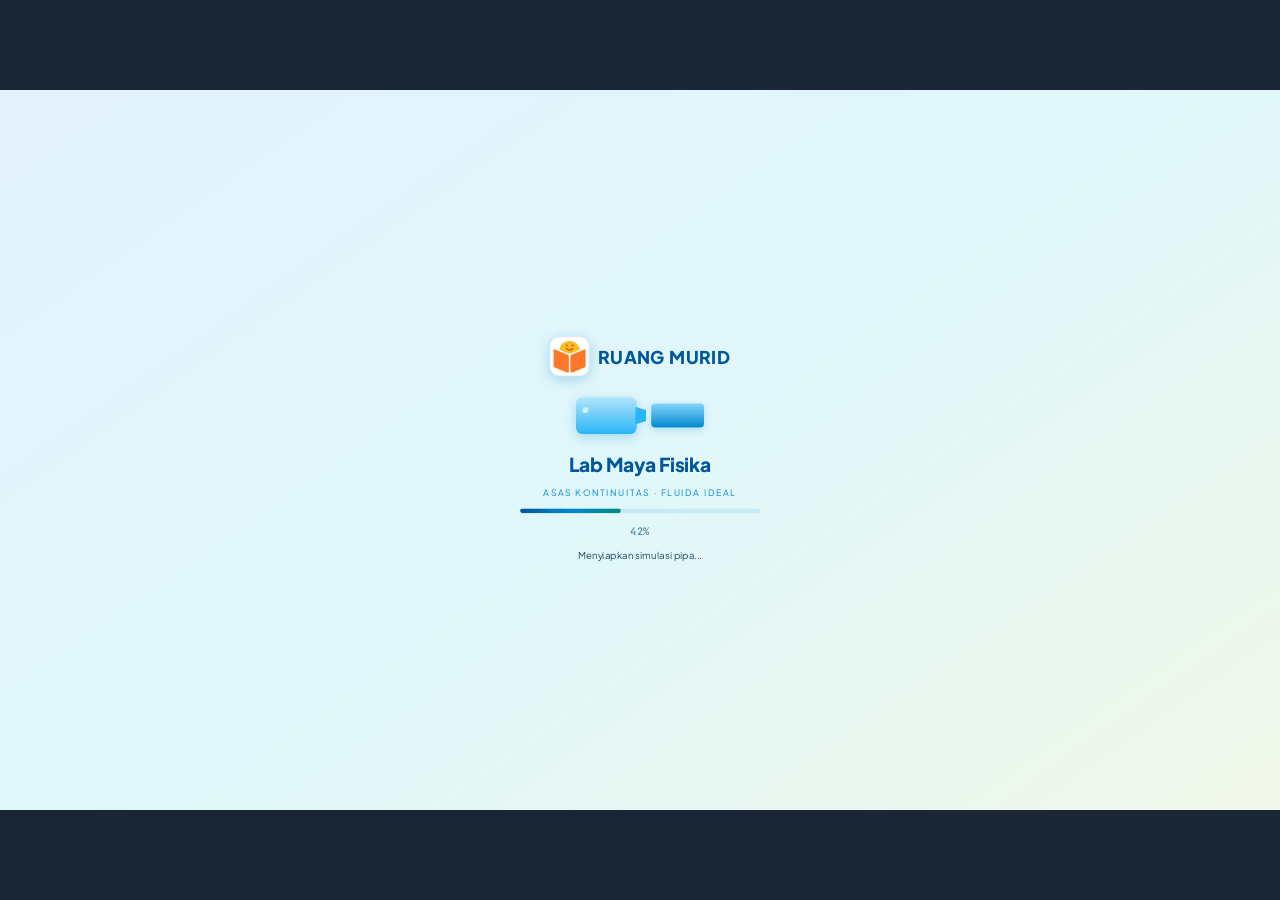
<file: index.html>
<!DOCTYPE html>
<html lang="id">
<head>
<meta charset="UTF-8">
<meta name="viewport" content="width=device-width, initial-scale=1.0, maximum-scale=1.0, user-scalable=no">
<title>Lab Virtual – Asas Kontinuitas | Ruang Murid</title>
<link href="https://fonts.googleapis.com/css2?family=Plus+Jakarta+Sans:wght@400;500;600;700;800&family=JetBrains+Mono:wght@400;600;700&display=swap" rel="stylesheet">
<style>
/* ═══════════════════════════════════════
   ROOT & RESET
═══════════════════════════════════════ */
:root{
  --bg:#f0f7fd;
  --surf:#ffffff;
  --surf2:#f5faff;
  --surf3:#eaf4fb;
  --border:#c5ddef;
  --border2:#90bcd6;
  --acc:#0288d1;
  --acc2:#039be5;
  --acc3:#01579b;
  --acc4:#0277bd;
  --teal:#00897b;
  --teal2:#e0f2f1;
  --amber:#e65100;
  --amber2:#fff3e0;
  --red:#c62828;
  --red2:#ffebee;
  --green:#2e7d32;
  --text:#0d2b3e;
  --text2:#1e4a6b;
  --text3:#5a8aaa;
  --hdr:52px;
  --nav-font:'Plus Jakarta Sans',system-ui,sans-serif;
  --body-font:'Plus Jakarta Sans',system-ui,sans-serif;
  --mono-font:'JetBrains Mono','Consolas',monospace;
}
*{margin:0;padding:0;box-sizing:border-box;}
html{height:100%;overflow:hidden;}
body{
  width:100vw;height:100vh;overflow:hidden;
  margin:0;padding:0;
  background:#1a2535;  /* outer background for letterbox/pillarbox bars */
  display:flex;align-items:center;justify-content:center;
  font-family:var(--body-font);color:var(--text);
  -webkit-font-smoothing:antialiased;
}

/* ── 16:9 STAGE ── */
/* Design resolution: 1600 × 900  (16:9)
   The stage is scaled via JS to always fit the viewport */
#stage{
  position:relative;
  width:1600px;
  height:900px;
  overflow:hidden;
  background:var(--bg);
  transform-origin:top left;
  /* scale set by JS */
  flex-shrink:0;
  display:flex;
  flex-direction:column;
}

/* ═══ LOADING ═══ */
#loadScreen{
  position:absolute;inset:0;z-index:9999;
  background:linear-gradient(145deg,#e3f2fd 0%,#e0f7fa 50%,#f1f8e9 100%);
  display:flex;flex-direction:column;align-items:center;justify-content:center;gap:14px;
  transition:opacity .6s ease;
}
#loadScreen.hide{opacity:0;pointer-events:none;}
.ls-brand{display:flex;align-items:center;gap:10px;margin-bottom:6px;}
.ls-logo{width:50px;height:50px;border-radius:12px;overflow:hidden;box-shadow:0 4px 16px rgba(2,136,209,0.3);}
.ls-logo img{width:100%;height:100%;object-fit:cover;}
.ls-brand-text{font-size:22px;font-weight:800;color:#01579b;letter-spacing:0.03em;}
.ls-pipe{position:relative;width:160px;height:60px;}
.ls-p1{position:absolute;top:6px;left:0;width:76px;height:46px;background:linear-gradient(180deg,#b3e5fc,#29b6f6);border-radius:8px;box-shadow:0 4px 14px rgba(2,136,209,0.28);}
.ls-cn{position:absolute;top:18px;left:74px;width:14px;height:22px;background:#29b6f6;clip-path:polygon(0 0,100% 20%,100% 80%,0 100%);}
.ls-p2{position:absolute;top:14px;right:0;width:66px;height:30px;background:linear-gradient(180deg,#81d4fa,#0288d1);border-radius:5px;box-shadow:0 3px 10px rgba(2,136,209,0.22);}
.ls-dot{position:absolute;top:18px;left:8px;width:8px;height:8px;background:radial-gradient(circle,#fff,#80deea);border-radius:50%;animation:lsDot 1.1s linear infinite;}
.ls-dot2{position:absolute;top:20px;left:8px;width:6px;height:6px;background:radial-gradient(circle,#fff,#80deea);border-radius:50%;animation:lsDot 1.1s linear .45s infinite;}
@keyframes lsDot{0%{left:8px;opacity:0}15%{opacity:1}85%{opacity:1}100%{left:148px;opacity:0}}
.ls-title{font-size:24px;font-weight:800;color:#01579b;letter-spacing:-0.01em;}
.ls-sub{font-size:11px;color:#0288d1;letter-spacing:.18em;text-transform:uppercase;}
.ls-bar-wrap{width:300px;height:6px;background:rgba(2,136,209,0.12);border-radius:3px;overflow:hidden;}
.ls-bar{height:100%;background:linear-gradient(90deg,#01579b,#0288d1,#00897b);border-radius:3px;width:0%;transition:width .06s linear;}
.ls-pct{font-family:var(--mono-font);font-size:13px;color:#5a8aaa;font-weight:600;}
.ls-status{font-size:12px;color:#1e4a6b;min-height:18px;}
#btnMulai{
  display:none;margin-top:4px;padding:13px 40px;border-radius:10px;border:none;
  background:linear-gradient(135deg,#01579b,#0288d1);color:#fff;
  font-family:var(--nav-font);font-size:15px;font-weight:700;cursor:pointer;
  box-shadow:0 5px 20px rgba(2,136,209,0.38);transition:transform .15s,box-shadow .15s;
  letter-spacing:0.01em;
}
#btnMulai:hover{transform:translateY(-2px);box-shadow:0 8px 26px rgba(2,136,209,0.48);}

/* ═══ HEADER ═══ */
header{
  position:relative;z-index:10;height:var(--hdr);flex-shrink:0;
  background:linear-gradient(135deg,#01579b 0%,#0277bd 60%,#0288d1 100%);
  border-bottom:1.5px solid rgba(255,255,255,0.15);
  display:flex;align-items:center;padding:0 16px;gap:12px;
  box-shadow:0 3px 16px rgba(1,87,155,0.32);
}
.logo{display:flex;align-items:center;gap:9px;flex-shrink:0;}
.logo-img{width:34px;height:34px;border-radius:8px;overflow:hidden;border:1.5px solid rgba(255,255,255,0.3);flex-shrink:0;}
.logo-img img{width:100%;height:100%;object-fit:cover;display:block;}
.logo-label{display:flex;flex-direction:column;}
.logo-text{font-size:15px;font-weight:800;color:#fff;line-height:1.1;letter-spacing:0.01em;}
.logo-sub{font-size:8.5px;color:rgba(255,255,255,0.72);letter-spacing:.12em;text-transform:uppercase;}
nav{display:flex;gap:1px;flex:1;overflow-x:auto;justify-content:flex-end;-webkit-overflow-scrolling:touch;}
nav::-webkit-scrollbar{display:none;}
.nb{
  position:relative;background:none;border:none;color:rgba(255,255,255,0.65);
  cursor:pointer;font-family:var(--nav-font);font-size:12px;
  font-weight:600;padding:0 10px;height:var(--hdr);white-space:nowrap;
  transition:color .18s,background .18s;border-radius:0;display:flex;align-items:center;gap:5px;
  flex-shrink:0;
}
.nb::after{content:'';position:absolute;bottom:0;left:6px;right:6px;height:3px;
  background:rgba(255,255,255,0.9);transform:scaleX(0);transition:transform .22s;border-radius:2px 2px 0 0;}
.nb:hover{color:#fff;background:rgba(255,255,255,0.08);}
.nb.active{color:#fff;background:rgba(255,255,255,0.12);}
.nb.active::after{transform:scaleX(1);}
.nb-icon{font-size:14px;}
#menuToggle{display:none;}

/* ═══ APP CONTAINER ═══ */
#app{position:relative;z-index:1;flex:1;overflow:hidden;display:flex;flex-direction:column;}
.page{display:none;flex:1;overflow:hidden;}
.page.active{display:flex;flex-direction:column;}
@keyframes pgIn{from{opacity:0;transform:translateY(6px)}to{opacity:1;transform:translateY(0)}}
.page.active{animation:pgIn .22s ease;}

/* ═══ SECTION HEADER (inside pages) ═══ */
.pg-header{
  flex-shrink:0;background:linear-gradient(135deg,rgba(2,136,209,0.07),rgba(0,137,123,0.04));
  border-bottom:1.5px solid var(--border);padding:10px 20px;
  display:flex;align-items:center;gap:14px;
}
.pg-icon{width:36px;height:36px;border-radius:10px;display:flex;align-items:center;justify-content:center;font-size:18px;flex-shrink:0;box-shadow:0 2px 8px rgba(0,0,0,0.1);}
.pg-title{font-size:15px;font-weight:800;color:var(--acc3);}
.pg-desc{font-size:12px;color:var(--text3);margin-top:1px;}

/* ═══ CARDS ═══ */
.card{
  background:var(--surf);border:1.5px solid var(--border);border-radius:14px;
  padding:14px 16px;box-shadow:0 2px 10px rgba(2,136,209,0.06);
  transition:box-shadow .2s,border-color .2s;
}
.card:hover{box-shadow:0 4px 18px rgba(2,136,209,0.11);border-color:var(--border2);}
.card-title{font-size:12px;font-weight:700;color:var(--acc3);text-transform:uppercase;letter-spacing:.08em;margin-bottom:8px;display:flex;align-items:center;gap:6px;}
.card-title-icon{font-size:14px;}

/* ═══ TUJUAN PEMBELAJARAN PAGE ═══ */
#page-tujuan{background:linear-gradient(135deg,#f0f7fd 0%,#e8f5f0 100%);}
.tujuan-wrap{flex:1;display:flex;flex-direction:column;gap:12px;padding:12px 20px 14px;overflow:hidden;}
.tujuan-row{display:flex;gap:12px;flex:1;min-height:0;}
.tujuan-card{
  background:var(--surf);border-radius:16px;padding:14px 18px;
  border:1.5px solid var(--border);box-shadow:0 4px 20px rgba(2,136,209,0.08);
  display:flex;flex-direction:column;gap:8px;overflow:hidden;flex:1;
}
.tujuan-card-badge{
  display:inline-flex;align-items:center;gap:7px;background:var(--surf3);
  border:1.5px solid var(--border);border-radius:8px;padding:4px 10px;width:fit-content;
  font-size:11px;font-weight:700;color:var(--acc3);text-transform:uppercase;letter-spacing:.08em;
}
.tujuan-card-title{font-size:14.5px;font-weight:800;color:var(--acc3);line-height:1.25;}
.tujuan-card-body{font-size:13px;line-height:1.65;color:var(--text2);flex:1;}
.tujuan-card-body strong{color:var(--acc3);}
.tujuan-list{list-style:none;display:flex;flex-direction:column;gap:5px;flex:1;}
.tujuan-list li{display:flex;align-items:flex-start;gap:9px;font-size:12.5px;color:var(--text2);line-height:1.5;}
.tujuan-list li::before{content:'';width:8px;height:8px;border-radius:50%;background:var(--acc2);flex-shrink:0;margin-top:4px;}
.tujuan-bottom{display:flex;align-items:center;gap:10px;margin-top:auto;padding-top:10px;border-top:1px solid var(--border);}
.tujuan-chip{display:inline-flex;align-items:center;gap:5px;border-radius:20px;padding:4px 12px;font-size:11px;font-weight:700;}
.tc-blue{background:#e3f2fd;color:#01579b;border:1px solid #90caf9;}
.tc-teal{background:#e0f2f1;color:#00695c;border:1px solid #80cbc4;}
.tc-amber{background:#fff3e0;color:#e65100;border:1px solid #ffcc80;}
.tujuan-accent-1{border-top:4px solid #0288d1;}
.tujuan-accent-2{border-top:4px solid #00897b;}
.tujuan-accent-3{border-top:4px solid #7b1fa2;}
.tujuan-accent-4{border-top:4px solid #e65100;}
.tujuan-full{width:100%;}

/* ═══ TEORI PAGE ═══ */
#page-teori{background:var(--bg);}
.teori-grid{flex:1;display:grid;grid-template-columns:1fr 1fr 1fr;grid-template-rows:1fr 1fr;gap:12px;padding:12px 18px;overflow:hidden;}
.teori-card{
  background:var(--surf);border-radius:14px;padding:14px 16px;
  border:1.5px solid var(--border);box-shadow:0 2px 10px rgba(2,136,209,0.06);
  display:flex;flex-direction:column;gap:8px;overflow:hidden;cursor:default;
  transition:box-shadow .2s,border-color .2s;
}
.teori-card:hover{box-shadow:0 6px 22px rgba(2,136,209,0.13);border-color:var(--border2);}
.tc-head{display:flex;align-items:center;gap:8px;flex-shrink:0;}
.tc-icon-wrap{width:30px;height:30px;border-radius:8px;display:flex;align-items:center;justify-content:center;font-size:15px;flex-shrink:0;}
.tc-head-title{font-size:12.5px;font-weight:800;color:var(--acc3);text-transform:uppercase;letter-spacing:.06em;}
.tc-body{font-size:12.5px;line-height:1.68;color:var(--text2);flex:1;overflow:hidden;}
.tc-body p{margin-bottom:5px;}
.tc-body p:last-child{margin-bottom:0;}
.tc-body strong{color:var(--acc3);}
/* Expandable card */
.teori-card.expandable{cursor:pointer;}
.teori-card.expandable .tc-expand-hint{font-size:10px;color:var(--acc2);margin-top:auto;padding-top:6px;border-top:1px dashed var(--border);text-align:center;flex-shrink:0;}
/* Overlay for expanded card */
.tc-overlay{
  position:absolute;inset:0;z-index:200;background:rgba(10,30,50,0.55);backdrop-filter:blur(4px);
  display:none;align-items:center;justify-content:center;padding:20px;
}
.tc-overlay.open{display:flex;}
.tc-modal{
  background:var(--surf);border-radius:20px;width:min(700px,95vw);max-height:85vh;
  box-shadow:0 20px 60px rgba(1,87,155,0.25);overflow:hidden;
  display:flex;flex-direction:column;animation:modalIn .25s ease;
}
@keyframes modalIn{from{opacity:0;transform:scale(0.93)}to{opacity:1;transform:scale(1)}}
.tc-modal-head{
  background:linear-gradient(135deg,#01579b,#0288d1);padding:18px 22px;
  display:flex;align-items:center;justify-content:space-between;flex-shrink:0;
}
.tc-modal-title{font-size:17px;font-weight:800;color:#fff;}
.tc-modal-close{background:rgba(255,255,255,0.2);border:none;color:#fff;font-size:20px;
  width:34px;height:34px;border-radius:50%;cursor:pointer;display:flex;align-items:center;justify-content:center;transition:background .15s;}
.tc-modal-close:hover{background:rgba(255,255,255,0.35);}
.tc-modal-body{padding:22px;overflow-y:auto;flex:1;}

/* Math formula rendering */
.math-formula{
  display:inline-flex;flex-direction:column;align-items:center;gap:0;
  vertical-align:middle;font-family:var(--mono-font);font-size:inherit;
}
.math-num{border-bottom:2px solid currentColor;padding:0 4px 2px;text-align:center;line-height:1.3;}
.math-den{padding:2px 4px 0;text-align:center;line-height:1.3;}
.formula-block{
  background:linear-gradient(135deg,#e3f2fd,#e0f7fa);border:1.5px solid #90caf9;
  border-radius:12px;padding:14px 18px;font-family:var(--mono-font);
  font-size:13.5px;color:var(--acc3);line-height:2.2;
  display:flex;flex-direction:column;gap:4px;
}
.formula-row{display:flex;align-items:center;gap:8px;flex-wrap:wrap;}
.formula-label{font-size:11px;color:var(--text3);margin-left:auto;font-family:var(--body-font);}



/* ═══ PROSEDUR PAGE ═══ */
#page-prosedur{background:var(--bg);}
.proc-wrap{flex:1;display:flex;flex-direction:column;padding:12px 18px 14px;gap:10px;overflow:hidden;}
.proc-tabs{display:flex;gap:4px;background:rgba(2,136,209,0.08);border-radius:10px;padding:4px;flex-shrink:0;}
.proc-tab{flex:1;text-align:center;padding:8px 12px;border-radius:7px;border:none;
  background:none;font-family:var(--nav-font);font-size:12.5px;font-weight:700;
  color:var(--text3);cursor:pointer;transition:all .2s;}
.proc-tab.active{background:var(--surf);color:var(--acc3);box-shadow:0 2px 10px rgba(2,136,209,0.15);}
.proc-panel{display:none;flex:1;gap:12px;min-height:0;}
.proc-panel.active{display:grid;grid-template-columns:1fr 1fr;}
.proc-steps-col{background:var(--surf);border-radius:14px;padding:16px 18px;border:1.5px solid var(--border);overflow-y:auto;}
.proc-steps-col::-webkit-scrollbar{width:3px;}
.proc-steps-col::-webkit-scrollbar-thumb{background:var(--border2);border-radius:2px;}
.proc-info-col{display:flex;flex-direction:column;gap:10px;}
.proc-info-card{background:var(--surf);border-radius:14px;padding:14px 16px;border:1.5px solid var(--border);}
.step-row{display:flex;align-items:flex-start;gap:10px;padding:9px 0;border-bottom:1px solid var(--border);}
.step-row:last-child{border-bottom:none;}
.step-num{width:26px;height:26px;border-radius:50%;display:flex;align-items:center;justify-content:center;font-size:11px;font-weight:800;color:#fff;flex-shrink:0;box-shadow:0 2px 8px rgba(0,0,0,0.15);}
.step-content{flex:1;}
.step-title{font-size:12px;font-weight:700;color:var(--text);margin-bottom:2px;}
.step-desc{font-size:11.5px;color:var(--text2);line-height:1.55;}

/* ═══ SIMULASI PAGE ═══ */
#page-simulasi{background:#0a1520;}
.sim-wrap{flex:1;display:flex;flex-direction:column;gap:0;overflow:hidden;}
.sim-tabs{display:flex;gap:0;background:#0a1520;border-bottom:1px solid #1e3a5f;flex-shrink:0;}
.sim-tab-btn{
  flex:1;padding:11px 16px;border:none;background:none;
  font-family:var(--nav-font);font-size:12.5px;font-weight:700;
  color:rgba(255,255,255,0.45);cursor:pointer;transition:all .2s;
  border-bottom:3px solid transparent;letter-spacing:0.01em;
}
.sim-tab-btn.active{color:#fff;border-bottom-color:#0288d1;background:rgba(2,136,209,0.08);}
.sim-panel-dark{display:none;flex-direction:column;flex:1;min-height:0;}
.sim-panel-dark.active{display:flex;}
/* Controls bar */
.sim-controls{
  background:#0d1e30;border-bottom:1px solid #1e3a5f;
  padding:8px 14px;display:flex;gap:8px;align-items:flex-end;flex-wrap:wrap;flex-shrink:0;
}
.ctrl-grp{display:flex;flex-direction:column;gap:3px;}
.ctrl-lbl{font-family:var(--mono-font);font-size:9px;letter-spacing:.12em;color:#4a7a9b;text-transform:uppercase;}
.ctrl-sel{
  background:#122036;border:1.5px solid #2a4a6b;color:#b8d8f0;
  font-family:var(--mono-font);font-size:11.5px;padding:5px 8px;border-radius:7px;
  cursor:pointer;outline:none;transition:border-color .2s;
}
.ctrl-sel:focus{border-color:#0288d1;}
.ctrl-rng{-webkit-appearance:none;height:7px;border-radius:4px;border:none;padding:0;
  outline:none;cursor:pointer;background:linear-gradient(90deg,#0288d1 var(--rp,50%),#1e3a5f var(--rp,50%));}
.ctrl-rng::-webkit-slider-thumb{-webkit-appearance:none;width:18px;height:18px;border-radius:50%;background:#0288d1;border:2.5px solid #fff;box-shadow:0 1px 6px rgba(2,136,209,0.5);cursor:pointer;}
.ctrl-val{font-family:var(--mono-font);font-size:11px;color:#29b6f6;text-align:center;font-weight:700;}
/* Sim buttons */
.sbtn{padding:8px 14px;border-radius:8px;border:none;font-family:var(--nav-font);font-size:12px;font-weight:700;cursor:pointer;transition:transform .12s,box-shadow .12s,opacity .2s;white-space:nowrap;letter-spacing:0.01em;}
.sbtn:active{transform:scale(0.94);}
.sbtn:disabled{opacity:0.35;cursor:not-allowed;transform:none;}
.sbtn-start{background:linear-gradient(135deg,#01579b,#0288d1);color:#fff;box-shadow:0 3px 12px rgba(2,136,209,0.35);}
.sbtn-stop{background:linear-gradient(135deg,#b71c1c,#e53935);color:#fff;box-shadow:0 3px 12px rgba(198,40,40,0.3);}
.sbtn-reset{background:#122036;border:1.5px solid #2a4a6b;color:#7aadcc;}
.sbtn-rec{background:linear-gradient(135deg,#004d40,#00897b);color:#fff;box-shadow:0 3px 12px rgba(0,137,123,0.3);}
.sbtn-tank{background:linear-gradient(135deg,#1a237e,#283593);color:#fff;}
/* Stats row */
.sim-stats{background:#0d1e30;border-bottom:1px solid #1e3a5f;padding:7px 14px;display:flex;gap:8px;flex-wrap:wrap;flex-shrink:0;}
.stat-pill{background:#122036;border:1.5px solid #1e3a5f;border-radius:9px;padding:5px 12px;min-width:80px;text-align:center;}
.stat-val{font-family:var(--mono-font);font-size:14px;font-weight:700;color:#29b6f6;}
.stat-lbl{font-size:9px;color:#4a7a9b;margin-top:1px;letter-spacing:.04em;}
/* Canvas */
.sim-canvas-wrap{flex:1;min-height:0;position:relative;background:#0d1e30;overflow:hidden;}
.sim-canvas-wrap canvas{display:block;width:100%;height:100%;}
.sim-tip{
  background:rgba(0,137,123,0.15);border:1px solid rgba(0,137,123,0.4);
  border-radius:9px;padding:8px 14px;font-size:12px;color:#80cbc4;
  margin:0 14px 10px;display:none;flex-shrink:0;
}
.sim-tip.on{display:block;}
.faucet-hint-dark{
  position:absolute;top:10px;left:50%;transform:translateX(-50%);
  background:rgba(2,136,209,0.85);color:#fff;border-radius:8px;padding:5px 14px;
  font-size:11px;font-weight:600;pointer-events:none;white-space:nowrap;
  display:none;z-index:5;
}
.faucet-hint-dark.show{display:block;}

/* ═══ LKPD PAGE ═══ */
#page-lkpd{background:var(--bg);}
.lkpd-wrap{flex:1;display:flex;flex-direction:column;padding:10px 18px 12px;gap:10px;overflow:hidden;}
.lkpd-tabs{display:flex;gap:4px;background:rgba(2,136,209,0.08);border-radius:10px;padding:4px;flex-shrink:0;}
.lkpd-tab{flex:1;text-align:center;padding:8px 10px;border-radius:7px;border:none;background:none;font-family:var(--nav-font);font-size:12px;font-weight:700;color:var(--text3);cursor:pointer;transition:all .2s;}
.lkpd-tab.active{background:var(--surf);color:var(--acc3);box-shadow:0 2px 10px rgba(2,136,209,0.15);}
.lkpd-panel{display:none;flex:1;flex-direction:column;gap:8px;min-height:0;overflow:hidden;}
.lkpd-panel.active{display:flex;}
.lkpd-card{background:var(--surf);border:1.5px solid var(--border);border-radius:14px;padding:12px 14px;box-shadow:0 2px 10px rgba(2,136,209,0.06);display:flex;flex-direction:column;gap:8px;overflow:hidden;}
.lkpd-table-wrap{overflow-x:auto;overflow-y:auto;flex:1;min-height:0;}
.data-table{width:100%;border-collapse:collapse;font-size:11.5px;}
.data-table th{
  background:#b0cfe8;color:#002b4d;font-family:var(--mono-font);
  font-size:10px;letter-spacing:.06em;text-transform:uppercase;
  padding:8px 9px;border:1px solid #88b5cf;text-align:center;font-weight:700;
  white-space:nowrap;
}
.data-table th sup{font-size:9px;vertical-align:super;line-height:0;}
.data-table th.grp1{background:#93c5e8;color:#003a6e;}
.data-table th.grp2{background:#f5c07a;color:#7a2800;}
.data-table td{padding:5px 7px;border:1px solid var(--border);color:var(--text2);text-align:center;background:var(--surf);font-size:11px;}
.data-table tr:nth-child(even) td{background:var(--surf2);}
.data-table input{
  background:#f0f8ff;border:1.5px solid var(--border);color:var(--text);
  font-family:var(--mono-font);font-size:10.5px;padding:3px 5px;border-radius:5px;
  width:88px;text-align:center;outline:none;transition:border-color .2s;
}
.data-table input:focus{border-color:var(--acc);}
.lkpd-actions{display:flex;gap:7px;flex-wrap:wrap;flex-shrink:0;}

/* ═══ DISKUSI PAGE ═══ */
#page-diskusi{background:var(--bg);}
.diskusi-wrap{flex:1;display:grid;grid-template-columns:1fr 1fr;grid-template-rows:1fr auto;gap:12px;padding:12px 20px 14px;overflow:hidden;}
.diskusi-q-col{display:flex;flex-direction:column;gap:8px;overflow:hidden;}
.diskusi-right-col{display:flex;flex-direction:column;gap:10px;overflow:hidden;}
.diskusi-card{background:var(--surf);border:1.5px solid var(--border);border-radius:14px;padding:14px 16px;box-shadow:0 2px 10px rgba(2,136,209,0.06);display:flex;flex-direction:column;gap:7px;}
.dq-item{display:flex;flex-direction:column;gap:5px;flex:1;}
.dq-num{display:inline-flex;align-items:center;justify-content:center;width:24px;height:24px;min-width:24px;border-radius:50%;background:#e3f2fd;border:2px solid #0288d1;font-family:var(--mono-font);font-size:10px;font-weight:800;color:#01579b;flex-shrink:0;}
.dq-q{font-size:12.5px;color:var(--text);font-weight:600;line-height:1.5;display:flex;align-items:flex-start;gap:8px;}
.disc-area{
  width:100%;background:var(--surf2);border:1.5px solid var(--border);color:var(--text);
  font-family:var(--body-font);font-size:12.5px;padding:9px 11px;border-radius:9px;
  resize:none;outline:none;line-height:1.6;transition:border-color .2s;flex:1;
}
.disc-area:focus{border-color:var(--acc);}
.diskusi-actions{grid-column:1/-1;display:flex;gap:8px;justify-content:flex-end;align-items:center;}

/* ═══ EVALUASI PAGE ═══ */
#page-evaluasi{background:var(--bg);}
.eval-wrap{flex:1;display:flex;flex-direction:column;padding:12px 20px 14px;gap:10px;overflow:hidden;}
.eval-progress-bar{height:6px;background:var(--border);border-radius:3px;overflow:hidden;flex-shrink:0;}
.eval-progress-fill{height:100%;background:linear-gradient(90deg,#01579b,#0288d1);border-radius:3px;transition:width .4s ease;}
.eval-content{flex:1;display:flex;flex-direction:column;min-height:0;}
.eval-q-panel{display:none;flex:1;flex-direction:column;gap:12px;}
.eval-q-panel.active{display:flex;}
.eval-q-card{
  background:var(--surf);border:1.5px solid var(--border);border-radius:16px;
  padding:20px 24px;box-shadow:0 4px 18px rgba(2,136,209,0.08);
  display:flex;flex-direction:column;gap:14px;
}
.eval-q-header{display:flex;align-items:center;gap:12px;}
.eval-q-num{
  width:38px;height:38px;border-radius:50%;background:linear-gradient(135deg,#01579b,#0288d1);
  color:#fff;display:flex;align-items:center;justify-content:center;
  font-size:15px;font-weight:800;flex-shrink:0;box-shadow:0 3px 10px rgba(2,136,209,0.35);
}
.eval-q-text{font-size:15px;font-weight:700;color:var(--text);line-height:1.5;}
.eval-q-info{font-size:12px;color:var(--text3);}
.eval-options{display:flex;flex-direction:column;gap:8px;}
.eval-opt{
  background:var(--surf2);border:2px solid var(--border);border-radius:11px;
  padding:11px 16px;cursor:pointer;transition:all .18s;
  font-size:13px;color:var(--text2);font-weight:500;
  display:flex;align-items:center;gap:10px;text-align:left;
}
.eval-opt:hover{border-color:var(--acc2);background:#e3f2fd;transform:translateY(-1px);}
.eval-opt.selected{border-color:var(--acc);background:#e3f2fd;color:var(--acc3);}
.eval-opt.correct{border-color:var(--teal);background:#e0f2f1;color:#00695c;}
.eval-opt.wrong{border-color:var(--red);background:#ffebee;color:var(--red);}
.eval-opt-letter{
  width:28px;height:28px;border-radius:50%;background:var(--border);
  display:flex;align-items:center;justify-content:center;
  font-size:12px;font-weight:800;flex-shrink:0;color:var(--text2);transition:all .18s;
}
.eval-opt.selected .eval-opt-letter{background:var(--acc);color:#fff;}
.eval-opt.correct .eval-opt-letter{background:var(--teal);color:#fff;}
.eval-opt.wrong .eval-opt-letter{background:var(--red);color:#fff;}
.eval-feedback{display:none;padding:12px 16px;border-radius:10px;font-size:13px;font-weight:600;line-height:1.55;}
.eval-feedback.show{display:block;}
.eval-feedback.ok{background:#e0f2f1;border:1.5px solid #80cbc4;color:#00695c;}
.eval-feedback.fail{background:#ffebee;border:1.5px solid #ef9a9a;color:#c62828;}
.eval-nav{display:flex;gap:10px;align-items:center;flex-shrink:0;}
.eval-nav-info{font-size:13px;color:var(--text3);flex:1;font-weight:600;}
/* Result screen */
.eval-result{display:none;flex:1;flex-direction:column;align-items:center;justify-content:center;gap:16px;text-align:center;}
.eval-result.show{display:flex;}
.eval-score-ring{position:relative;width:130px;height:130px;}
.eval-score-ring svg{position:absolute;top:0;left:0;}
.eval-score-val{position:absolute;inset:0;display:flex;flex-direction:column;align-items:center;justify-content:center;}
.eval-score-num{font-size:32px;font-weight:800;color:var(--acc3);}
.eval-score-lbl{font-size:11px;color:var(--text3);font-weight:700;}
.eval-result-title{font-size:22px;font-weight:800;color:var(--acc3);}
.eval-result-sub{font-size:14px;color:var(--text2);max-width:400px;line-height:1.6;}
.eval-badges{display:flex;gap:10px;flex-wrap:wrap;justify-content:center;}
.eval-badge{display:flex;align-items:center;gap:6px;background:var(--surf);border:1.5px solid var(--border);border-radius:10px;padding:8px 14px;font-size:12px;font-weight:700;color:var(--text2);}

/* ═══ SHARED BUTTONS ═══ */
.btn{padding:9px 18px;border-radius:9px;border:none;font-family:var(--nav-font);font-size:12.5px;font-weight:700;cursor:pointer;transition:transform .12s,box-shadow .12s,opacity .2s;white-space:nowrap;letter-spacing:0.01em;}
.btn:active{transform:scale(0.95);}
.btn:disabled{opacity:0.38;cursor:not-allowed;transform:none;}
.btn-primary{background:linear-gradient(135deg,var(--acc3),var(--acc2));color:#fff;box-shadow:0 3px 12px rgba(2,136,209,0.3);}
.btn-primary:hover{box-shadow:0 5px 18px rgba(2,136,209,0.42);}
.btn-danger{background:linear-gradient(135deg,#b71c1c,#e53935);color:#fff;box-shadow:0 3px 12px rgba(198,40,40,0.25);}
.btn-ghost{background:var(--surf2);border:1.5px solid var(--border2);color:var(--text2);}
.btn-teal{background:linear-gradient(135deg,#004d40,#00897b);color:#fff;box-shadow:0 3px 12px rgba(0,137,123,0.28);}
.btn-green{background:linear-gradient(135deg,#1b5e20,#388e3c);color:#fff;box-shadow:0 3px 12px rgba(56,142,60,0.28);}
.btn-red{background:linear-gradient(135deg,#b71c1c,#e53935);color:#fff;box-shadow:0 3px 10px rgba(183,28,28,0.28);}
.btn-sm{padding:6px 13px;font-size:11.5px;}

/* ═══ SECTION LABEL ═══ */
.section-lbl{font-size:9.5px;font-weight:800;color:var(--text3);text-transform:uppercase;letter-spacing:.12em;margin-bottom:5px;}

/* ═══ OLIST ═══ */
.olist{list-style:none;}
.olist li{display:flex;align-items:flex-start;gap:7px;font-size:12.5px;color:var(--text2);line-height:1.6;padding:4px 0;border-bottom:1px solid var(--border);}
.olist li:last-child{border-bottom:none;}
.olist li::before{content:'›';color:var(--acc);font-weight:800;font-size:16px;margin-top:-1px;flex-shrink:0;}

/* ═══ CHIPS ═══ */
.chip{display:inline-flex;align-items:center;gap:4px;border-radius:20px;padding:3px 10px;font-size:11px;font-weight:700;margin:2px;}
.chip-b{background:#e3f2fd;border:1px solid #90caf9;color:var(--acc3);}
.chip-t{background:#e0f2f1;border:1px solid #80cbc4;color:var(--teal);}
.chip-a{background:#fff3e0;border:1px solid #ffcc80;color:var(--amber);}
</style>
<script>
/* ═══ 16:9 STAGE SCALER ═══ */
(function(){
  var DESIGN_W = 1600, DESIGN_H = 900;
  function scaleStage(){
    var stage = document.getElementById('stage');
    if(!stage) return;
    var vw = window.innerWidth, vh = window.innerHeight;
    var scaleX = vw / DESIGN_W;
    var scaleY = vh / DESIGN_H;
    var scale = Math.min(scaleX, scaleY);
    var scaledW = Math.round(DESIGN_W * scale);
    var scaledH = Math.round(DESIGN_H * scale);
    // Center the stage
    var offsetX = Math.round((vw - scaledW) / 2);
    var offsetY = Math.round((vh - scaledH) / 2);
    stage.style.transform = 'scale(' + scale + ')';
    stage.style.transformOrigin = 'top left';
    stage.style.position = 'fixed';
    stage.style.top = offsetY + 'px';
    stage.style.left = offsetX + 'px';
    // Update CSS custom property so other elements can use it
    document.documentElement.style.setProperty('--scale', scale);
  }
  window.addEventListener('resize', scaleStage);
  window.addEventListener('orientationchange', function(){ setTimeout(scaleStage, 150); });
  // Run immediately and after fonts load
  if(document.readyState === 'loading'){
    document.addEventListener('DOMContentLoaded', scaleStage);
  } else {
    scaleStage();
  }
  window.addEventListener('load', scaleStage);
})();
</script>
</head>
<body>
<div id="stage">

<!-- ══════════════ LOADING SCREEN ══════════════ -->
<div id="loadScreen">
  <div class="ls-brand">
    <div class="ls-logo" style="background:#fff;border:1.5px solid #e0e8f0;display:flex;align-items:center;justify-content:center;"><img src="[data-uri]" alt="Ruang Murid" style="width:100%;height:100%;object-fit:contain;padding:4px;"></div>
    <span class="ls-brand-text">RUANG MURID</span>
  </div>
  <div class="ls-pipe">
    <div class="ls-p1"></div><div class="ls-cn"></div><div class="ls-p2"></div>
    <div class="ls-dot"></div><div class="ls-dot2"></div>
  </div>
  <div class="ls-title">Lab Maya Fisika</div>
  <div class="ls-sub">Asas Kontinuitas · Fluida Ideal</div>
  <div class="ls-bar-wrap"><div class="ls-bar" id="loadBar"></div></div>
  <div class="ls-pct" id="loadPercent">0%</div>
  <div class="ls-status" id="loadStatus">Memuat sumber daya...</div>
  <button id="btnMulai" onclick="startPraktikum()">▶ Mulai Praktikum</button>
</div>

<script>
(function(){
  const bar=document.getElementById('loadBar'),pct=document.getElementById('loadPercent'),st=document.getElementById('loadStatus');
  const msgs=['Memuat sumber daya...','Menyiapkan simulasi pipa...','Menghitung debit aliran...','Laboratorium siap!'];
  let cur=0;
  const iv=setInterval(()=>{cur=Math.min(100,cur+100/(2800/20));const v=Math.floor(cur);
    bar.style.width=v+'%';pct.textContent=v+'%';
    st.textContent=msgs[Math.min(msgs.length-1,Math.floor(v/25))];
    if(cur>=100){clearInterval(iv);pct.textContent='100%';st.textContent='✅ Laboratorium siap digunakan!';document.getElementById('btnMulai').style.display='block';}
  },20);
})();
function startPraktikum(){
  try{const s=new Audio('https://denicendrianto41.github.io/tring.wav');s.play().catch(()=>{});}catch(e){}
  const ls=document.getElementById('loadScreen');ls.classList.add('hide');
  setTimeout(()=>{ls.style.display='none';},700);
}
</script>
<audio id="clickSfx" src="https://denicendrianto41.github.io/jump.wav" preload="auto"></audio>
<script>
document.addEventListener('click',function(e){
  const el=e.target.closest('button,.nb,.btn,.sbtn,.eval-opt,.proc-tab,.lkpd-tab,.sim-tab-btn');
  if(!el||el.id==='btnMulai')return;
  const s=document.getElementById('clickSfx');if(s){s.currentTime=0;s.play().catch(()=>{});}
});
</script>

<!-- ══════════════ HEADER ══════════════ -->
<header>
  <div class="logo">
    <div class="logo-img" style="background:#fff;border:1.5px solid rgba(255,255,255,0.4);display:flex;align-items:center;justify-content:center;"><img src="[data-uri]" alt="Ruang Murid" style="width:100%;height:100%;object-fit:contain;padding:3px;display:block;"></div>
    <div class="logo-label">
      <div class="logo-text">Lab Maya Fisika</div>
      <div class="logo-sub">Ruang Murid · Asas Kontinuitas</div>
    </div>
  </div>
  <button id="menuToggle">
    <svg width="22" height="22" viewBox="0 0 24 24" fill="none" stroke="currentColor" stroke-width="2.2" stroke-linecap="round"><line x1="3" y1="6" x2="21" y2="6"/><line x1="3" y1="12" x2="21" y2="12"/><line x1="3" y1="18" x2="21" y2="18"/></svg>
  </button>
  <nav id="mainNav">
    <button class="nb active" onclick="show('tujuan',this)"><span class="nb-icon">🎯</span>Tujuan</button>
    <button class="nb" onclick="show('teori',this)"><span class="nb-icon">📚</span>Teori</button>
    <button class="nb" onclick="show('prosedur',this)"><span class="nb-icon">📋</span>Prosedur</button>
    <button class="nb" onclick="show('simulasi',this)"><span class="nb-icon">⚡</span>Simulasi</button>
    <button class="nb" onclick="show('lkpd',this)"><span class="nb-icon">📝</span>LKPD</button>
    <button class="nb" onclick="show('diskusi',this)"><span class="nb-icon">💬</span>Diskusi</button>
    <button class="nb" onclick="show('evaluasi',this)"><span class="nb-icon">✅</span>Evaluasi</button>
  </nav>
</header>

<div id="app">

<!-- ══════════════ PAGE: TUJUAN PEMBELAJARAN ══════════════ -->
<div id="page-tujuan" class="page active">
  <div class="pg-header">
    <div class="pg-icon" style="background:linear-gradient(135deg,#01579b,#0288d1);">🎯</div>
    <div><div class="pg-title">Tujuan Pembelajaran</div><div class="pg-desc">Capaian yang diharapkan setelah menyelesaikan praktikum ini</div></div>
  </div>
  <div class="tujuan-wrap">
    <!-- Row 1: Tujuan Pembelajaran full-width -->
    <div class="tujuan-row" style="flex:1.15;min-height:0;">
      <div class="tujuan-card tujuan-accent-1">
        <div class="tujuan-card-badge"><span>🎯</span> Tujuan Pembelajaran</div>
        <div class="tujuan-card-title">Hukum Kekekalan Debit pada Fluida Ideal</div>
        <div class="tujuan-card-body">
          Murid mampu <strong>memahami, menganalisis, dan menerapkan</strong> prinsip hukum kekekalan debit pada fluida ideal, di mana kecepatan aliran berbanding terbalik dengan luas penampang, serta mampu <strong>mempresentasikan hasil percobaan</strong> dan penerapannya dalam kehidupan sehari-hari seperti pada <strong>selang air</strong> atau <strong>penyempitan pembuluh darah</strong>.
        </div>
        <div class="tujuan-bottom">
          <span class="tujuan-chip tc-blue">📐 Matematis</span>
          <span class="tujuan-chip tc-teal">🔬 Eksperimental</span>
          <span class="tujuan-chip tc-amber">🗣 Presentasi</span>
        </div>
      </div>
    </div>
    <!-- Row 2: Tujuan Percobaan + Capaian Kompetensi side by side -->
    <div class="tujuan-row" style="flex:1;min-height:0;">
      <div class="tujuan-card tujuan-accent-2">
        <div class="tujuan-card-badge"><span>🧪</span> Tujuan Percobaan</div>
        <div class="tujuan-card-title">Membuktikan Asas Kontinuitas</div>
        <ul class="tujuan-list">
          <li>Membuktikan bahwa <strong>debit aliran (Q) konstan</strong> pada penampang berbeda</li>
          <li>Menganalisis hubungan <strong>A₁v₁ = A₂v₂</strong> secara kuantitatif</li>
          <li>Menghitung luas penampang, debit, dan kecepatan aliran</li>
          <li>Mengamati pengaruh diameter pada kecepatan pengisian penampung</li>
        </ul>
      </div>
      <div class="tujuan-card tujuan-accent-3">
        <div class="tujuan-card-badge"><span>🏆</span> Capaian Kompetensi</div>
        <div class="tujuan-card-title">Setelah Praktikum Murid Mampu</div>
        <ul class="tujuan-list">
          <li><strong>Menjelaskan</strong> konsep fluida ideal dan inkompresibel</li>
          <li><strong>Menghitung</strong> debit, luas penampang, dan kecepatan aliran</li>
          <li><strong>Menganalisis</strong> data percobaan untuk membuktikan Q₁ = Q₂</li>
          <li><strong>Menghubungkan</strong> asas kontinuitas dengan fenomena nyata</li>
        </ul>
      </div>
    </div>
  </div>
</div>

<!-- ══════════════ PAGE: TEORI ══════════════ -->
<div id="page-teori" class="page">
  <div class="pg-header">
    <div class="pg-icon" style="background:linear-gradient(135deg,#00695c,#00897b);">📚</div>
    <div><div class="pg-title">Dasar Teori</div><div class="pg-desc">Klik kartu untuk melihat penjelasan lengkap</div></div>
  </div>
  <div class="teori-grid">
    <!-- Card 1: Asas Kontinuitas -->
    <div class="teori-card expandable" onclick="openTeoriModal('modal-kontinuitas')" style="border-top:4px solid #0288d1;">
      <div class="tc-head"><div class="tc-icon-wrap" style="background:#e3f2fd;">📖</div><div class="tc-head-title">Asas Kontinuitas</div></div>
      <div class="tc-body">
        <p>Untuk fluida <strong>ideal (inkompresibel)</strong>, debit volumetrik <strong>Q</strong> di setiap penampang adalah sama.</p>
        <p>Pipa menyempit → kecepatan <em>naik</em>. Pipa melebar → kecepatan <em>turun</em>.</p>
      </div>
      <div class="tc-expand-hint">🔍 Klik untuk detail lengkap</div>
    </div>
    <!-- Card 2: Persamaan Utama -->
    <div class="teori-card" style="border-top:4px solid #00897b;">
      <div class="tc-head"><div class="tc-icon-wrap" style="background:#e0f2f1;">⚡</div><div class="tc-head-title">Persamaan Utama</div></div>
      <div class="tc-body">
        <div class="formula-block">
          <div class="formula-row">
            <span>Q₁ = Q₂</span>
          </div>
          <div class="formula-row">
            <span>A₁ · v₁ = A₂ · v₂</span>
          </div>
          <div class="formula-row">
            <span>A = π ·</span>
            <span style="display:inline-flex;flex-direction:column;align-items:center;gap:0;line-height:1.2;">
              <span style="border-bottom:2px solid currentColor;padding:0 4px 1px;font-size:12px;">d²</span>
              <span style="padding:1px 4px 0;font-size:12px;">4</span>
            </span>
          </div>
        </div>
      </div>
    </div>
    <!-- Card 3: Debit Aliran -->
    <div class="teori-card expandable" onclick="openTeoriModal('modal-debit')" style="border-top:4px solid #7b1fa2;">
      <div class="tc-head"><div class="tc-icon-wrap" style="background:#f3e5f5;">💧</div><div class="tc-head-title">Debit Aliran</div></div>
      <div class="tc-body">
        <div class="formula-block" style="font-size:12.5px;padding:10px 14px;">
          <div class="formula-row">
            <span>Q =</span>
            <span style="display:inline-flex;flex-direction:column;align-items:center;line-height:1.2;">
              <span style="border-bottom:2px solid currentColor;padding:0 4px 1px;">V</span>
              <span style="padding:1px 4px 0;">t</span>
            </span>
            <span class="formula-label">m³/s</span>
          </div>
          <div class="formula-row">
            <span>v =</span>
            <span style="display:inline-flex;flex-direction:column;align-items:center;line-height:1.2;">
              <span style="border-bottom:2px solid currentColor;padding:0 4px 1px;">Q</span>
              <span style="padding:1px 4px 0;">A</span>
            </span>
            <span class="formula-label">m/s</span>
          </div>
        </div>
      </div>
      <div class="tc-expand-hint">🔍 Klik untuk detail</div>
    </div>
    <!-- Card 4: Fluida Ideal -->
    <div class="teori-card expandable" onclick="openTeoriModal('modal-fluida')" style="border-top:4px solid #e65100;">
      <div class="tc-head"><div class="tc-icon-wrap" style="background:#fff3e0;">🔬</div><div class="tc-head-title">Fluida Ideal</div></div>
      <div class="tc-body">
        <p><strong>Inkompresibel:</strong> volume tetap meski tekanan berubah. Air mendekati ini pada tekanan normal.</p>
        <p><strong>Konsekuensi:</strong> hukum kekekalan massa → Q masuk = Q keluar.</p>
      </div>
      <div class="tc-expand-hint">🔍 Klik untuk detail</div>
    </div>
    <!-- Card 5: Kekekalan Massa -->
    <div class="teori-card" style="border-top:4px solid #c62828;">
      <div class="tc-head"><div class="tc-icon-wrap" style="background:#ffebee;">⚖️</div><div class="tc-head-title">Kekekalan Massa</div></div>
      <div class="tc-body">
        <p>Asas kontinuitas adalah konsekuensi langsung <strong>hukum kekekalan massa</strong>:</p>
        <div class="formula-block" style="font-size:12px;padding:8px 12px;margin-top:6px;">
          <div class="formula-row"><span>ρ · A₁ · v₁ = ρ · A₂ · v₂</span></div>
          <div class="formula-row" style="font-size:11px;color:#5a8aaa;"><span>→ A₁ · v₁ = A₂ · v₂ (ρ konstan)</span></div>
        </div>
      </div>
    </div>
    <!-- Card 6: Aplikasi Nyata -->
    <div class="teori-card expandable" onclick="openTeoriModal('modal-aplikasi')" style="border-top:4px solid #1565c0;">
      <div class="tc-head"><div class="tc-icon-wrap" style="background:#e3f2fd;">🌍</div><div class="tc-head-title">Aplikasi Nyata</div></div>
      <div class="tc-body">
        <ul class="olist" style="font-size:12px;">
          <li>Selang air — ujung sempit → semburan lebih kencang</li>
          <li>Penyempitan pembuluh darah → aliran lebih cepat</li>
          <li>Karburator dan venturimeter</li>
        </ul>
      </div>
      <div class="tc-expand-hint">🔍 Klik untuk detail</div>
    </div>
  </div>
</div>

<!-- Teori Modals -->
<div class="tc-overlay" id="modal-kontinuitas" onclick="if(event.target===this)closeTeoriModal(this)">
  <div class="tc-modal">
    <div class="tc-modal-head"><span class="tc-modal-title">📖 Asas Kontinuitas — Detail Lengkap</span><button class="tc-modal-close" onclick="closeTeoriModal(document.getElementById('modal-kontinuitas'))">✕</button></div>
    <div class="tc-modal-body">
      <p style="font-size:14px;line-height:1.75;color:#1e4a6b;margin-bottom:14px;">Asas kontinuitas menyatakan bahwa untuk <strong>fluida ideal yang mengalir dalam pipa tertutup</strong>, laju aliran volume (debit) adalah <strong>konstan di setiap penampang</strong>, berapapun ukuran penampangnya.</p>
      <div class="formula-block" style="margin-bottom:14px;">
        <div class="formula-row"><span style="font-size:16px;font-weight:700;">Q₁ = Q₂</span></div>
        <div class="formula-row"><span style="font-size:16px;font-weight:700;">A₁ · v₁ = A₂ · v₂</span></div>
      </div>
      <p style="font-size:13.5px;color:#1e4a6b;line-height:1.7;margin-bottom:10px;"><strong>Implikasi penting:</strong></p>
      <ul class="olist">
        <li>Penampang mengecil (A₂ &lt; A₁) → kecepatan naik (v₂ &gt; v₁)</li>
        <li>Penampang membesar (A₂ &gt; A₁) → kecepatan turun (v₂ &lt; v₁)</li>
        <li>Penampang sama (A₁ = A₂) → kecepatan sama (v₁ = v₂)</li>
      </ul>
      <p style="font-size:12.5px;color:#5a8aaa;margin-top:12px;">Asas ini berlaku untuk fluida ideal (tak termampatkan, tak kental) pada aliran <em>steady state</em> (tunak).</p>
    </div>
  </div>
</div>
<div class="tc-overlay" id="modal-debit" onclick="if(event.target===this)closeTeoriModal(this)">
  <div class="tc-modal">
    <div class="tc-modal-head"><span class="tc-modal-title">💧 Debit Aliran — Detail Lengkap</span><button class="tc-modal-close" onclick="closeTeoriModal(document.getElementById('modal-debit'))">✕</button></div>
    <div class="tc-modal-body">
      <p style="font-size:13.5px;line-height:1.75;color:#1e4a6b;margin-bottom:14px;"><strong>Debit (Q)</strong> adalah volume fluida yang mengalir melalui penampang per satuan waktu.</p>
      <div class="formula-block" style="margin-bottom:14px;">
        <div class="formula-row">
          <span>Q =</span>
          <span style="display:inline-flex;flex-direction:column;align-items:center;line-height:1.3;font-size:16px;">
            <span style="border-bottom:2.5px solid currentColor;padding:0 6px 2px;">V</span>
            <span style="padding:2px 6px 0;">t</span>
          </span>
          <span style="font-size:13px;color:#5a8aaa;margin-left:8px;">(m³/s)</span>
        </div>
        <div class="formula-row">
          <span>v =</span>
          <span style="display:inline-flex;flex-direction:column;align-items:center;line-height:1.3;font-size:16px;">
            <span style="border-bottom:2.5px solid currentColor;padding:0 6px 2px;">Q</span>
            <span style="padding:2px 6px 0;">A</span>
          </span>
          <span style="font-size:13px;color:#5a8aaa;margin-left:8px;">(m/s)</span>
        </div>
        <div class="formula-row">
          <span>A = π ·</span>
          <span style="display:inline-flex;flex-direction:column;align-items:center;line-height:1.3;font-size:16px;">
            <span style="border-bottom:2.5px solid currentColor;padding:0 6px 2px;">d²</span>
            <span style="padding:2px 6px 0;">4</span>
          </span>
          <span style="font-size:13px;color:#5a8aaa;margin-left:8px;">(m²)</span>
        </div>
      </div>
      <p style="font-size:13px;color:#1e4a6b;line-height:1.7;"><strong>Keterangan:</strong> V = volume (m³), t = waktu (s), A = luas penampang (m²), d = diameter (m)</p>
    </div>
  </div>
</div>
<div class="tc-overlay" id="modal-fluida" onclick="if(event.target===this)closeTeoriModal(this)">
  <div class="tc-modal">
    <div class="tc-modal-head"><span class="tc-modal-title">🔬 Fluida Ideal</span><button class="tc-modal-close" onclick="closeTeoriModal(document.getElementById('modal-fluida'))">✕</button></div>
    <div class="tc-modal-body">
      <p style="font-size:13.5px;line-height:1.75;color:#1e4a6b;margin-bottom:12px;"><strong>Fluida ideal</strong> adalah fluida dengan sifat-sifat idealisasi yang mempermudah analisis matematis:</p>
      <ul class="olist" style="margin-bottom:12px;">
        <li><strong>Inkompresibel:</strong> kerapatan (ρ) konstan, tidak bergantung tekanan</li>
        <li><strong>Non-viskos:</strong> tidak ada gesekan internal (viskositas = 0)</li>
        <li><strong>Aliran laminar:</strong> lapisan-lapisan fluida mengalir paralel, tidak turbulen</li>
        <li><strong>Aliran tunak:</strong> kecepatan di titik mana pun tidak berubah terhadap waktu</li>
      </ul>
      <p style="font-size:12.5px;color:#5a8aaa;">Air pada tekanan dan suhu normal mendekati perilaku fluida ideal untuk keperluan praktikum fisika SMA.</p>
    </div>
  </div>
</div>
<div class="tc-overlay" id="modal-aplikasi" onclick="if(event.target===this)closeTeoriModal(this)">
  <div class="tc-modal">
    <div class="tc-modal-head"><span class="tc-modal-title">🌍 Aplikasi dalam Kehidupan Sehari-hari</span><button class="tc-modal-close" onclick="closeTeoriModal(document.getElementById('modal-aplikasi'))">✕</button></div>
    <div class="tc-modal-body">
      <ul class="olist">
        <li><strong>Selang air:</strong> ujung selang dijepit → penampang mengecil → v naik → semburan lebih kencang dan jauh</li>
        <li><strong>Pembuluh darah:</strong> plak aterosklerosis mempersempit arteri → kecepatan darah meningkat di bagian sempit</li>
        <li><strong>Karburator:</strong> venturi tube mempercepat udara untuk menarik bahan bakar (prinsip Bernoulli + kontinuitas)</li>
        <li><strong>Venturimeter:</strong> alat ukur debit berbasis penyempitan pipa yang terukur</li>
        <li><strong>Pompa sentrifugal:</strong> desain impeller memanfaatkan hubungan A dan v untuk mengatur tekanan</li>
        <li><strong>Irigasi pertanian:</strong> saluran bercabang dirancang agar debit terdistribusi merata</li>
      </ul>
    </div>
  </div>
</div>

<!-- ══════════════ PAGE: PROSEDUR ══════════════ -->
<div id="page-prosedur" class="page">
  <div class="pg-header">
    <div class="pg-icon" style="background:linear-gradient(135deg,#e65100,#f57c00);">📋</div>
    <div><div class="pg-title">Prosedur Percobaan</div><div class="pg-desc">Langkah-langkah pelaksanaan praktikum</div></div>
  </div>
  <div class="proc-wrap">
    <div class="proc-tabs">
      <button class="proc-tab active" id="ptab1" onclick="switchProcTab('pipe',this)">🔵 Percobaan Asas Kontinuitas Pipa</button>
      <button class="proc-tab" id="ptab2" onclick="switchProcTab('tank',this)">🪣 Simulasi Pengisian Penampung</button>
    </div>
    <!-- Pipe Procedure -->
    <div class="proc-panel active" id="proc-pipe">
      <div class="proc-steps-col">
        <div class="section-lbl" style="margin-bottom:10px;">Langkah Percobaan</div>
        <div id="procSteps"></div>
      </div>
      <div class="proc-info-col">
        <div class="proc-info-card">
          <div class="section-lbl">💡 Tips Penting</div>
          <ul class="olist" style="margin-top:6px;">
            <li>Pastikan aliran air <strong>stabil</strong> sebelum mencatat data</li>
            <li>Periksa selang dari <strong>kebocoran</strong> sebelum memulai</li>
            <li>Gunakan gelas ukur berskala untuk <strong>akurasi volume</strong></li>
            <li>Ulangi <strong>3–5 kali</strong> agar data lebih akurat</li>
          </ul>
        </div>
        <div class="proc-info-card">
          <div class="section-lbl">📐 Rumus Analisis</div>
          <div class="formula-block" style="margin-top:6px;font-size:12.5px;">
            <div class="formula-row">A = π · <span style="display:inline-flex;flex-direction:column;align-items:center;line-height:1.2;"><span style="border-bottom:2px solid currentColor;padding:0 3px 1px;">d²</span><span style="padding:1px 3px 0;">4</span></span></div>
            <div class="formula-row">Q = <span style="display:inline-flex;flex-direction:column;align-items:center;line-height:1.2;"><span style="border-bottom:2px solid currentColor;padding:0 3px 1px;">V</span><span style="padding:1px 3px 0;">t</span></span></div>
            <div class="formula-row">v = <span style="display:inline-flex;flex-direction:column;align-items:center;line-height:1.2;"><span style="border-bottom:2px solid currentColor;padding:0 3px 1px;">Q</span><span style="padding:1px 3px 0;">A</span></span></div>
            <div class="formula-row">Verifikasi: A₁v₁ = A₂v₂</div>
          </div>
        </div>
        <div class="proc-info-card">
          <div class="section-lbl">⚠️ Sumber Kesalahan</div>
          <ul class="olist" style="margin-top:6px;font-size:12px;">
            <li>Aliran tidak stabil saat pengukuran</li>
            <li>Kebocoran pada sambungan pipa</li>
            <li>Kesalahan paralaks gelas ukur</li>
            <li>Keterlambatan reaksi stopwatch</li>
          </ul>
        </div>
      </div>
    </div>
    <!-- Tank Procedure -->
    <div class="proc-panel" id="proc-tank" style="display:none;">
      <div class="proc-steps-col">
        <div class="section-lbl" style="margin-bottom:10px;">Langkah Percobaan</div>
        <div id="procStepsTank"></div>
      </div>
      <div class="proc-info-col">
        <div class="proc-info-card">
          <div class="section-lbl">💡 Tips Simulasi</div>
          <ul class="olist" style="margin-top:6px;">
            <li>Klik <strong>langsung pada keran</strong> di kanvas untuk buka/tutup aliran</li>
            <li>Diameter lebih besar → <strong>Q lebih besar → lebih cepat penuh</strong></li>
            <li>Klik "Catat ke LKPD" <strong>sebelum Reset</strong> agar data tersimpan</li>
            <li>Variasikan diameter untuk membandingkan waktu pengisian</li>
          </ul>
        </div>
        <div class="proc-info-card">
          <div class="section-lbl">📐 Rumus Pengisian</div>
          <div class="formula-block" style="margin-top:6px;font-size:12.5px;">
            <div class="formula-row">A = π · <span style="display:inline-flex;flex-direction:column;align-items:center;line-height:1.2;"><span style="border-bottom:2px solid currentColor;padding:0 3px 1px;">d²</span><span style="padding:1px 3px 0;">4</span></span></div>
            <div class="formula-row">Q = A · v</div>
            <div class="formula-row">t = <span style="display:inline-flex;flex-direction:column;align-items:center;line-height:1.2;"><span style="border-bottom:2px solid currentColor;padding:0 3px 1px;">V</span><span style="padding:1px 3px 0;">Q</span></span></div>
          </div>
        </div>
        <div class="proc-info-card">
          <div class="section-lbl">🎯 Tujuan Khusus</div>
          <ul class="olist" style="margin-top:6px;font-size:12px;">
            <li>Memahami hubungan diameter keran dengan debit</li>
            <li>Menghitung estimasi waktu pengisian penampung</li>
            <li>Membandingkan Q antar percobaan berbeda</li>
          </ul>
        </div>
      </div>
    </div>
  </div>
</div>

<!-- ══════════════ PAGE: SIMULASI ══════════════ -->
<div id="page-simulasi" class="page">
  <div class="sim-wrap">
    <div class="sim-tabs">
      <button class="sim-tab-btn active" id="stab1" onclick="switchSimTab('pipe')">⚡ Simulasi Pipa — Asas Kontinuitas</button>
      <button class="sim-tab-btn" id="stab2" onclick="switchSimTab('tank')">🪣 Simulasi Pengisian Penampung</button>
    </div>

    <!-- PIPE PANEL -->
    <div class="sim-panel-dark active" id="panel-pipe">
      <div class="sim-controls">
        <div class="ctrl-grp">
          <div class="ctrl-lbl">⌀ Diameter Pipa 1</div>
          <select id="selD1" class="ctrl-sel" onchange="onParamChange()">
            <option value="0.02">2 cm</option><option value="0.03">3 cm</option>
            <option value="0.04">4 cm</option><option value="0.05">5 cm</option>
            <option value="0.06" selected>6 cm</option><option value="0.08">8 cm</option>
            <option value="0.10">10 cm</option><option value="0.12">12 cm</option>
          </select>
        </div>
        <div class="ctrl-grp">
          <div class="ctrl-lbl">⌀ Diameter Pipa 2</div>
          <select id="selD2" class="ctrl-sel" onchange="onParamChange()">
            <option value="0.01">1 cm</option><option value="0.015">1.5 cm</option>
            <option value="0.02" selected>2 cm</option><option value="0.03">3 cm</option>
            <option value="0.04">4 cm</option><option value="0.05">5 cm</option>
            <option value="0.06">6 cm</option><option value="0.08">8 cm</option>
            <option value="0.10">10 cm</option>
          </select>
        </div>
        <div class="ctrl-grp" style="min-width:130px;">
          <div class="ctrl-lbl">🚰 Kecepatan v₁</div>
          <input type="range" id="sldV1" class="ctrl-rng" min="0.1" max="2.0" step="0.05" value="0.5" oninput="onV1Change(this)" style="width:100%;">
          <div class="ctrl-val" id="lblV1">0.50 m/s</div>
        </div>
        <div class="ctrl-grp"><div class="ctrl-lbl">⏱ Waktu</div><div class="ctrl-val" id="simTimerDisplay" style="font-size:20px;">0 s</div></div>
        <button class="sbtn sbtn-start" id="btnStart" onclick="startSim()">▶ Mulai</button>
        <button class="sbtn sbtn-stop" id="btnStop" onclick="stopSim()" disabled>⏹ Stop</button>
        <button class="sbtn sbtn-reset" onclick="resetSim()">↩ Reset</button>
        <button class="sbtn sbtn-rec" id="btnRecord" onclick="recordData()" disabled>📥 Catat</button>
      </div>
      <div class="sim-stats">
        <div class="stat-pill"><div class="stat-val" id="statV1">–</div><div class="stat-lbl">v₁ (m/s)</div></div>
        <div class="stat-pill"><div class="stat-val" id="statV2">–</div><div class="stat-lbl">v₂ (m/s)</div></div>
        <div class="stat-pill"><div class="stat-val" id="statQ">–</div><div class="stat-lbl">Q (m³/s)</div></div>
        <div class="stat-pill"><div class="stat-val" id="statA1">–</div><div class="stat-lbl">A₁ (m²)</div></div>
        <div class="stat-pill"><div class="stat-val" id="statA2">–</div><div class="stat-lbl">A₂ (m²)</div></div>
        <div class="stat-pill"><div class="stat-val" id="statCheck" style="font-size:14px;">–</div><div class="stat-lbl">A₁v₁ = A₂v₂?</div></div>
      </div>
      <div class="sim-canvas-wrap"><canvas id="simCanvas"></canvas></div>
      <div class="sim-tip" id="tipInfo"></div>
    </div>

    <!-- TANK PANEL -->
    <div class="sim-panel-dark" id="panel-tank">
      <div class="sim-controls">
        <div class="ctrl-grp">
          <div class="ctrl-lbl">⌀ Diameter Keran</div>
          <select id="tankDiam" class="ctrl-sel" onchange="tankParamChange()">
            <option value="0.01">1 cm (kecil)</option>
            <option value="0.02" selected>2 cm (sedang)</option>
            <option value="0.04">4 cm (besar)</option>
            <option value="0.06">6 cm (sangat besar)</option>
          </select>
        </div>
        <div class="ctrl-grp" style="min-width:130px;">
          <div class="ctrl-lbl">💨 Kecepatan Alir</div>
          <input type="range" id="sldTankV" class="ctrl-rng" min="0.2" max="3.0" step="0.1" value="1.0" oninput="tankParamChange()" style="width:100%;">
          <div class="ctrl-val" id="lblTankV">1.0 m/s</div>
        </div>
        <div class="ctrl-grp">
          <div class="ctrl-lbl">🪣 Kapasitas</div>
          <select id="tankCapSel" class="ctrl-sel" onchange="tankParamChange()">
            <option value="0.05">50 L</option><option value="0.10" selected>100 L</option>
            <option value="0.20">200 L</option><option value="0.50">500 L</option>
          </select>
        </div>
        <div class="ctrl-grp"><div class="ctrl-lbl">⏱ Waktu</div><div class="ctrl-val" id="tankTimerDisplay" style="font-size:20px;">0 s</div></div>
        <button class="sbtn sbtn-reset" onclick="resetTank()">↩ Reset</button>
        <button class="sbtn sbtn-rec" id="btnTankRecord" onclick="recordTankData()">📥 Catat ke LKPD</button>
      </div>
      <div class="sim-stats">
        <div class="stat-pill"><div class="stat-val" id="tkStatD">–</div><div class="stat-lbl">⌀ Keran (cm)</div></div>
        <div class="stat-pill"><div class="stat-val" id="tkStatA">–</div><div class="stat-lbl">A (m²)</div></div>
        <div class="stat-pill"><div class="stat-val" id="tkStatQ">–</div><div class="stat-lbl">Q (m³/s)</div></div>
        <div class="stat-pill"><div class="stat-val" id="tkStatVol">0.000</div><div class="stat-lbl">Vol. Terisi (m³)</div></div>
        <div class="stat-pill"><div class="stat-val" id="tkStatPct">0%</div><div class="stat-lbl">% Penuh</div></div>
        <div class="stat-pill"><div class="stat-val" id="tkStatETA">–</div><div class="stat-lbl">Est. Selesai</div></div>
      </div>
      <div class="sim-canvas-wrap" id="tankCanvasWrap" style="cursor:pointer;position:relative;">
        <canvas id="tankCanvas"></canvas>
        <div class="faucet-hint-dark" id="faucetHint">🖱️ Klik keran untuk membuka/menutup aliran!</div>
      </div>
      <div class="sim-tip" id="tankTip"></div>
    </div>
  </div>
</div>

<!-- ══════════════ PAGE: LKPD ══════════════ -->
<div id="page-lkpd" class="page">
  <div class="pg-header">
    <div class="pg-icon" style="background:linear-gradient(135deg,#1565c0,#1976d2);">📝</div>
    <div><div class="pg-title">Lembar Kerja Peserta Didik (LKPD)</div><div class="pg-desc">Catat, analisis, dan unduh data percobaan</div></div>
  </div>
  <div class="lkpd-wrap">
    <div class="lkpd-tabs">
      <button class="lkpd-tab active" onclick="switchLkpdTab('pipe',this)">🔵 Data Pipa Kontinuitas</button>
      <button class="lkpd-tab" onclick="switchLkpdTab('analysis',this)">📊 Tabel Analisis</button>
      <button class="lkpd-tab" onclick="switchLkpdTab('tank',this)">🪣 Data Pengisian Penampung</button>
    </div>

    <!-- PIPE DATA -->
    <div class="lkpd-panel active" id="lkpd-pipe">
      <div class="lkpd-card" style="flex:1;min-height:0;">
        <div class="section-lbl">Tabel Data Percobaan — Penampang Pipa</div>
        <div class="lkpd-table-wrap">
          <table class="data-table">
            <thead>
              <tr>
                <th rowspan="2">No.</th>
                <th colspan="3" class="grp1">Penampang 1</th>
                <th colspan="3" class="grp2">Penampang 2</th>
                <th rowspan="2">t (s)</th>
              </tr>
              <tr>
                <th>d₁ (m)</th><th>A₁ (m<sup>2</sup>)</th><th>V₁ (m<sup>3</sup>)</th>
                <th>d₂ (m)</th><th>A₂ (m<sup>2</sup>)</th><th>V₂ (m<sup>3</sup>)</th>
              </tr>
            </thead>
            <tbody id="lkpdBody"></tbody>
          </table>
        </div>
        <div class="lkpd-actions">
          <button class="btn btn-teal btn-sm" onclick="addLKPDRow()">+ Baris</button>
          <button class="btn btn-ghost btn-sm" onclick="clearLKPD()">↩ Hapus</button>
          <button class="btn btn-primary btn-sm" onclick="autoFillLKPD()">⚡ Isi dari Simulasi</button>
          <button class="btn btn-green btn-sm" onclick="downloadPipeExcel()">📊 Excel</button>
          <button class="btn btn-red btn-sm" onclick="pdfPrint('pipe')">📄 PDF</button>
        </div>
      </div>
    </div>

    <!-- ANALYSIS -->
    <div class="lkpd-panel" id="lkpd-analysis">
      <div class="lkpd-card" style="flex:1;min-height:0;">
        <div class="section-lbl">Tabel Analisis — Perhitungan Otomatis</div>
        <div class="lkpd-table-wrap">
          <table class="data-table">
            <thead>
              <tr>
                <th>No.</th>
                <th>Q₁ = V₁/t (m<sup>3</sup>/s)</th>
                <th>Q₂ = V₂/t (m<sup>3</sup>/s)</th>
                <th>v₁ = Q₁/A₁ (m/s)</th>
                <th>v₂ = Q₂/A₂ (m/s)</th>
                <th>A₁v₁ (m<sup>3</sup>/s)</th>
                <th>A₂v₂ (m<sup>3</sup>/s)</th>
                <th>Q₁ ≈ Q₂?</th>
              </tr>
            </thead>
            <tbody id="analysisBody"><tr><td colspan="8" style="color:var(--text3);font-style:italic;padding:14px;">Isi data pipa terlebih dahulu, lalu klik Hitung.</td></tr></tbody>
          </table>
        </div>
        <div class="lkpd-actions">
          <button class="btn btn-primary btn-sm" onclick="computeAnalysis()">⚙ Hitung Analisis</button>
          <button class="btn btn-green btn-sm" onclick="downloadAnalysisExcel()">📊 Excel</button>
        </div>
      </div>
    </div>

    <!-- TANK DATA -->
    <div class="lkpd-panel" id="lkpd-tank">
      <div class="lkpd-card" style="flex:1;min-height:0;">
        <div class="section-lbl">Tabel Data — Pengisian Penampung</div>
        <div class="lkpd-table-wrap">
          <table class="data-table">
            <thead>
              <tr>
                <th>No.</th>
                <th>⌀ Keran (cm)</th>
                <th>A Keran (m<sup>2</sup>)</th>
                <th>v (m/s)</th>
                <th>Q (m<sup>3</sup>/s)</th>
                <th>Kapasitas (L)</th>
                <th>Vol. Terisi (L)</th>
                <th>t Pengisian (s)</th>
                <th>Status</th>
              </tr>
            </thead>
            <tbody id="tankLkpdBody"><tr><td colspan="9" style="color:var(--text3);font-style:italic;padding:14px;">Jalankan simulasi pengisian dan klik "Catat ke LKPD".</td></tr></tbody>
          </table>
        </div>
        <div class="lkpd-actions">
          <button class="btn btn-ghost btn-sm" onclick="clearTankLKPD()">↩ Hapus</button>
          <button class="btn btn-green btn-sm" onclick="downloadTankExcel()">📊 Excel</button>
          <button class="btn btn-red btn-sm" onclick="pdfPrint('tank')">📄 PDF</button>
        </div>
      </div>
    </div>
  </div>
</div>

<!-- ══════════════ PAGE: DISKUSI ══════════════ -->
<div id="page-diskusi" class="page">
  <div class="pg-header">
    <div class="pg-icon" style="background:linear-gradient(135deg,#00695c,#00897b);">💬</div>
    <div><div class="pg-title">Diskusi &amp; Kesimpulan</div><div class="pg-desc">Jawab berdasarkan hasil percobaan dan analisis data</div></div>
  </div>
  <div class="diskusi-wrap">
    <!-- Left: Questions 1-3 -->
    <div class="diskusi-q-col">
      <div class="diskusi-card" style="flex:1;min-height:0;">
        <div class="dq-item">
          <div class="dq-q"><span class="dq-num">1</span>Hitung debit Q pada masing-masing penampang. Apakah Q₁ ≈ Q₂? Tunjukkan dengan data!</div>
          <textarea class="disc-area" id="dq1" placeholder="Tulis jawabanmu di sini..." style="min-height:60px;flex:1;"></textarea>
        </div>
      </div>
      <div class="diskusi-card" style="flex:1;min-height:0;">
        <div class="dq-item">
          <div class="dq-q"><span class="dq-num">2</span>Bandingkan v₁ dan v₂. Penampang mana yang alirannya lebih cepat? Mengapa demikian?</div>
          <textarea class="disc-area" id="dq2" placeholder="Tulis jawabanmu di sini..." style="min-height:60px;flex:1;"></textarea>
        </div>
      </div>
      <div class="diskusi-card" style="flex:1;min-height:0;">
        <div class="dq-item">
          <div class="dq-q"><span class="dq-num">3</span>Jelaskan bagaimana hasil mendukung asas kontinuitas (A₁v₁ = A₂v₂)!</div>
          <textarea class="disc-area" id="dq3" placeholder="Tulis jawabanmu di sini..." style="min-height:60px;flex:1;"></textarea>
        </div>
      </div>
    </div>
    <!-- Right: Questions 4-5 + Kesimpulan -->
    <div class="diskusi-right-col">
      <div class="diskusi-card" style="flex:1;min-height:0;">
        <div class="dq-item">
          <div class="dq-q"><span class="dq-num">4</span>Faktor apa yang menyebabkan Q₁ ≠ Q₂ dalam percobaan nyata? Cara meminimalkan?</div>
          <textarea class="disc-area" id="dq4" placeholder="Tulis jawabanmu di sini..." style="min-height:60px;flex:1;"></textarea>
        </div>
      </div>
      <div class="diskusi-card" style="flex:1;min-height:0;">
        <div class="dq-item">
          <div class="dq-q"><span class="dq-num">5</span>Dari simulasi pengisian: bagaimana pengaruh diameter keran terhadap waktu pengisian? Tunjukkan dengan data LKPD!</div>
          <textarea class="disc-area" id="dq5" placeholder="Tulis jawabanmu di sini..." style="min-height:60px;flex:1;"></textarea>
        </div>
      </div>
      <div class="diskusi-card" style="flex:1.5;min-height:0;">
        <div class="dq-item">
          <div class="dq-q" style="font-size:13px;"><span class="dq-num" style="background:linear-gradient(135deg,#00695c,#00897b);">✏</span>Kesimpulan — Apakah asas kontinuitas terbukti? Jelaskan hubungan A dan v!</div>
          <textarea class="disc-area" id="dq6" placeholder="Tulis kesimpulanmu di sini..." style="min-height:80px;flex:1;"></textarea>
        </div>
      </div>
    </div>
    <div class="diskusi-actions">
      <button class="btn btn-ghost" onclick="clearDQ()">↩ Hapus Semua</button>
      <button class="btn btn-ghost" onclick="printDQ()">🖨 Cetak</button>
      <button class="btn btn-green" onclick="downloadDiskusiExcel()">📊 Excel</button>
      <button class="btn btn-red" onclick="pdfPrint('diskusi')">📄 PDF Diskusi</button>
    </div>
  </div>
</div>

<!-- ══════════════ PAGE: EVALUASI ══════════════ -->
<div id="page-evaluasi" class="page">
  <div class="pg-header">
    <div class="pg-icon" style="background:linear-gradient(135deg,#c62828,#e53935);">✅</div>
    <div>
      <div class="pg-title">Evaluasi Pemahaman</div>
      <div class="pg-desc" id="evalHeaderDesc">10 soal pilihan ganda · Asas Kontinuitas Fluida</div>
    </div>
    <div style="margin-left:auto;display:flex;align-items:center;gap:10px;">
      <span style="font-size:12px;color:var(--text3);font-weight:600;" id="evalQCounter">Soal 1 dari 10</span>
    </div>
  </div>
  <div class="eval-wrap">
    <div class="eval-progress-bar"><div class="eval-progress-fill" id="evalProgressFill" style="width:10%;"></div></div>
    <div class="eval-content" id="evalContent">
      <!-- Questions injected by JS -->
    </div>
    <div class="eval-nav">
      <span class="eval-nav-info" id="evalNavInfo"></span>
      <button class="btn btn-ghost" id="evalBtnPrev" onclick="evalPrev()" disabled>← Sebelumnya</button>
      <button class="btn btn-primary" id="evalBtnNext" onclick="evalNext()">Selanjutnya →</button>
    </div>
  </div>
</div>

</div><!-- #app -->

<script>



const PROC=[
  {n:'Ukur Diameter',c:'#0288d1',icon:'📏',desc:'Ukur d₁ dan d₂ pada kedua penampang pipa. Gunakan meteran atau jangka sorong. Catat dalam tabel LKPD.'},
  {n:'Hitung Luas Penampang',c:'#00897b',icon:'📐',desc:'Hitung A₁ dan A₂ dengan rumus A = πd²/4. Konversikan diameter ke satuan meter terlebih dahulu.'},
  {n:'Pasang Pipa ke Keran',c:'#7b1fa2',icon:'🚰',desc:'Hubungkan ujung pipa ke keran air. Pastikan sambungan rapat — tidak ada kebocoran.'},
  {n:'Alirkan Air Stabil',c:'#e65100',icon:'💧',desc:'Buka keran perlahan hingga aliran stabil dan merata. Tunggu beberapa detik sebelum mulai mencatat.'},
  {n:'Tampung & Ukur Volume',c:'#c62828',icon:'🧪',desc:'Tampung air dari Penampang 1 selama t detik menggunakan gelas ukur. Catat V₁ dan t. Ulangi untuk Penampang 2 dengan waktu yang sama.'},
  {n:'Ulangi Percobaan',c:'#0277bd',icon:'🔁',desc:'Ulangi langkah 4-5 sebanyak 3–5 kali. Hitung rata-rata untuk akurasi yang lebih baik.'}
];
const PROC_TANK=[
  {n:'Pilih Kapasitas',c:'#0277bd',icon:'🪣',desc:'Pilih kapasitas penampung (50L, 100L, 200L, atau 500L) sesuai kebutuhan percobaan dari dropdown menu.'},
  {n:'Atur Diameter Keran',c:'#00897b',icon:'🔧',desc:'Pilih diameter keran air (1, 2, 4, atau 6 cm). Catat nilai diameter dalam tabel percobaan LKPD.'},
  {n:'Atur Kecepatan Alir',c:'#7b1fa2',icon:'💨',desc:'Geser slider kecepatan aliran. Kecepatan lebih tinggi menghasilkan debit yang lebih besar.'},
  {n:'Buka Keran',c:'#e65100',icon:'🚰',desc:'Klik gambar keran pada kanvas simulasi untuk membuka aliran. Handle berubah hijau = keran terbuka. Air mulai mengisi penampung.'},
  {n:'Amati & Catat Waktu',c:'#c62828',icon:'⏱',desc:'Perhatikan timer berjalan otomatis. Kran bisa ditutup dan dibuka kembali kapan saja. Catat waktu saat penampung penuh.'},
  {n:'Catat ke LKPD',c:'#0288d1',icon:'📥',desc:'Klik tombol "Catat ke LKPD" untuk menyimpan data (diameter, Q, waktu, volume) ke tabel LKPD secara otomatis.'},
  {n:'Variasikan & Bandingkan',c:'#004d40',icon:'🔁',desc:'Klik Reset, ganti diameter keran, ulangi percobaan. Bandingkan waktu pengisian antar diameter yang berbeda — inilah aplikasi nyata asas kontinuitas!'}
];
function buildProcSteps(proc,containerId){
  const el=document.getElementById(containerId);
  if(!el)return;
  el.innerHTML=proc.map((s,i)=>`
    <div class="step-row">
      <div class="step-num" style="background:${s.c};">${i+1}</div>
      <div class="step-content">
        <div class="step-title">${s.icon} ${s.n}</div>
        <div class="step-desc">${s.desc}</div>
      </div>
    </div>`).join('');
}
(function(){
  buildProcSteps(PROC,'procSteps');
  buildProcSteps(PROC_TANK,'procStepsTank');
})();
function zoomStep(btn){}


function switchLkpdTab(which,btn){
  document.querySelectorAll('.lkpd-panel').forEach(p=>p.classList.remove('active'));
  document.querySelectorAll('.lkpd-tab').forEach(t=>t.classList.remove('active'));
  document.getElementById('lkpd-'+which).classList.add('active');
  if(btn)btn.classList.add('active');
}

function openTeoriModal(id){
  document.getElementById(id).classList.add('open');
}
function closeTeoriModal(el){
  el.classList.remove('open');
}
document.addEventListener('keydown',function(e){
  if(e.key==='Escape')document.querySelectorAll('.tc-overlay.open').forEach(o=>o.classList.remove('open'));
});

/* ═══ EVALUASI ═══ */
const EVAL_QS = [
  {q:'Apa yang dimaksud dengan asas kontinuitas pada fluida ideal?',
   opts:['Tekanan fluida tetap konstan di setiap penampang','Debit aliran fluida konstan di setiap penampang','Kecepatan fluida selalu sama di setiap penampang','Massa jenis fluida berubah sesuai penampang','Gaya pada fluida selalu ke bawah'],
   ans:1, explain:'Asas kontinuitas menyatakan Q₁ = Q₂, artinya debit (volume per waktu) konstan di setiap penampang pipa untuk fluida ideal.'},
  {q:'Sebuah pipa: A₁ = 4 cm², A₂ = 1 cm², v₁ = 2 m/s. Berapa v₂?',
   opts:['1 m/s','2 m/s','4 m/s','8 m/s','16 m/s'],
   ans:3, explain:'A₁v₁ = A₂v₂ → 4×2 = 1×v₂ → v₂ = 8 m/s. Penampang mengecil 4× → kecepatan naik 4×.'},
  {q:'Rumus debit aliran (Q) yang benar adalah...',
   opts:['Q = A + v','Q = A × v','Q = A / v','Q = v / A','Q = A × t'],
   ans:1, explain:'Debit Q = A × v, di mana A adalah luas penampang (m²) dan v adalah kecepatan aliran (m/s). Satuannya m³/s.'},
  {q:'Pada pipa yang menyempit, apa yang terjadi dengan kecepatan aliran?',
   opts:['Menurun karena tekanan naik','Naik karena penampang mengecil','Tetap sama karena fluida inkompresibel','Naik karena debit bertambah','Menurun karena gaya gravitasi'],
   ans:1, explain:'A₁v₁ = A₂v₂. Jika A₂ < A₁ maka v₂ > v₁. Kecepatan naik saat penampang mengecil agar debit tetap konstan.'},
  {q:'Selang air disempitkan ujungnya. Apa yang terjadi?',
   opts:['Air berhenti mengalir','Debit air bertambah','Air mengalir lebih kencang dan jauh','Tekanan air berkurang drastis','Suhu air meningkat'],
   ans:2, explain:'Ujung selang disempitkan → A mengecil → v naik (asas kontinuitas). Maka semburan air lebih kencang dan lebih jauh.'},
  {q:'Satuan debit aliran (Q) adalah...',
   opts:['m/s','m²/s','m³/s','kg/s','N/m²'],
   ans:2, explain:'Debit Q = Volume/Waktu. Satuan volume = m³, satuan waktu = s. Maka satuan Q = m³/s.'},
  {q:'Diameter pipa diperbesar 2×, debit tetap. Kecepatan aliran menjadi...',
   opts:['2× lebih cepat','4× lebih cepat','½× (setengahnya)','¼× (seperempatnya)','Tetap sama'],
   ans:3, explain:'A = πd²/4. Jika d → 2d, maka A → 4A. Karena Q = Av konstan, v → v/4. Kecepatan menjadi ¼ semula.'},
  {q:'Fluida ideal memiliki sifat...',
   opts:['Kompresibel dan viskos','Inkompresibel dan non-viskos','Kompresibel dan non-viskos','Inkompresibel dan viskos','Termampatkan dan berbusa'],
   ans:1, explain:'Fluida ideal bersifat inkompresibel (kerapatan tetap) dan non-viskos (tidak ada gesekan internal). Ini menyederhanakan analisis matematis.'},
  {q:'Aplikasi asas kontinuitas dalam tubuh manusia adalah...',
   opts:['Sirkulasi udara di paru-paru','Penyerapan makanan di usus','Percepatan aliran darah di arteri menyempit','Produksi keringat di kulit','Refleks otot rangka'],
   ans:2, explain:'Plak aterosklerosis mempersempit arteri → A mengecil → v naik. Percepatan aliran darah di pembuluh yang menyempit adalah aplikasi asas kontinuitas.'},
  {q:'Persamaan A₁v₁ = A₂v₂ merupakan bentuk hukum...',
   opts:['Kekekalan energi','Kekekalan momentum','Kekekalan massa (kontinuitas)','Kekekalan tekanan','Kekekalan gaya'],
   ans:2, explain:'A₁v₁ = A₂v₂ adalah persamaan kontinuitas yang merupakan bentuk hukum kekekalan massa untuk fluida inkompresibel dalam pipa tertutup.'},
];

let evalCurrent = 0;
let evalAnswers = new Array(EVAL_QS.length).fill(null);
let evalSubmitted = new Array(EVAL_QS.length).fill(false);
let evalInited = false;

function initEval(){
  if(evalInited) return;
  evalInited = true;
  renderEvalQ(0);
}

function renderEvalQ(idx){
  evalCurrent = idx;
  const q = EVAL_QS[idx];
  const total = EVAL_QS.length;
  const answered = evalSubmitted[idx];
  const userAns = evalAnswers[idx];

  document.getElementById('evalQCounter').textContent = 'Soal '+(idx+1)+' dari '+total;
  document.getElementById('evalProgressFill').style.width = ((idx+1)/total*100)+'%';
  document.getElementById('evalNavInfo').textContent = 'Soal '+(idx+1)+' / '+total;
  document.getElementById('evalBtnPrev').disabled = idx===0;

  const isLast = idx===total-1;
  const allDone = evalAnswers.every(a=>a!==null);

  const nextBtn = document.getElementById('evalBtnNext');
  if(isLast && allDone){
    nextBtn.textContent = '🏆 Lihat Hasil';
  } else if(answered){
    nextBtn.textContent = isLast ? '🏆 Lihat Hasil' : 'Selanjutnya →';
    nextBtn.disabled = false;
  } else {
    nextBtn.textContent = isLast ? 'Selesai →' : 'Selanjutnya →';
    nextBtn.disabled = !answered && evalAnswers[idx]===null;
  }

  const opts = q.opts.map((o,i)=>{
    let cls = 'eval-opt';
    let lc = String.fromCharCode(65+i);
    if(answered){
      if(i===q.ans) cls+=' correct';
      else if(i===userAns && i!==q.ans) cls+=' wrong';
    } else if(evalAnswers[idx]===i){
      cls+=' selected';
    }
    const disabled = answered ? 'pointer-events:none;' : '';
    return '<button class="'+cls+'" onclick="evalSelect('+idx+','+i+')" style="'+disabled+'"><span class="eval-opt-letter">'+lc+'</span>'+o+'</button>';
  }).join('');

  const feedbackHtml = answered
    ? '<div class="eval-feedback '+(userAns===q.ans?'ok':'fail')+' show">'+(userAns===q.ans?'✅ Benar!':'❌ Kurang tepat. ')+'<strong>'+q.explain+'</strong></div>'
    : '<div class="eval-feedback"></div>';

  document.getElementById('evalContent').innerHTML =
    '<div class="eval-q-panel active">'+
    '<div class="eval-q-card">'+
    '<div class="eval-q-header">'+
    '<div class="eval-q-num">'+(idx+1)+'</div>'+
    '<div><div class="eval-q-text">'+q.q+'</div>'+
    '<div class="eval-q-info">Pilih satu jawaban yang paling tepat</div></div>'+
    '</div>'+
    '<div class="eval-options">'+opts+'</div>'+
    feedbackHtml+
    '</div>'+
    '</div>';

  nextBtn.disabled = !answered;
}

function evalSelect(qIdx, optIdx){
  if(evalSubmitted[qIdx]) return;
  evalAnswers[qIdx] = optIdx;
  evalSubmitted[qIdx] = true;
  renderEvalQ(qIdx);
}

function evalNext(){
  const total = EVAL_QS.length;
  if(evalCurrent < total-1){
    renderEvalQ(evalCurrent+1);
  } else {
    showEvalResult();
  }
}

function evalPrev(){
  if(evalCurrent > 0) renderEvalQ(evalCurrent-1);
}

function showEvalResult(){
  const total = EVAL_QS.length;
  const score = evalAnswers.reduce((acc,a,i)=>acc+(a===EVAL_QS[i].ans?1:0),0);
  const pct = Math.round(score/total*100);
  const cat = pct>=90?'Sangat Baik 🌟':pct>=75?'Baik 👍':pct>=60?'Cukup 📚':'Perlu Latihan 💪';
  const wrong = EVAL_QS.reduce((acc,q,i)=>evalAnswers[i]!==q.ans?acc+'<div class="eval-badge" style="background:#ffebee;border-color:#ef9a9a;color:#c62828;">❌ Soal '+(i+1)+'</div>':'','' );
  
  const r = 54, circ = 2*Math.PI*r;
  const dash = circ * pct/100;

  document.getElementById('evalContent').innerHTML =
    '<div class="eval-result show">'+
    '<div class="eval-score-ring">'+
    '<svg width="130" height="130" viewBox="0 0 130 130">'+
    '<circle cx="65" cy="65" r="'+r+'" fill="none" stroke="#e3f2fd" stroke-width="10"/>'+
    '<circle cx="65" cy="65" r="'+r+'" fill="none" stroke="#0288d1" stroke-width="10" stroke-dasharray="'+dash+' '+circ+'" stroke-dashoffset="'+circ*0.25+'" stroke-linecap="round" transform="rotate(-90 65 65)"/>'+
    '</svg>'+
    '<div class="eval-score-val"><div class="eval-score-num">'+score+'</div><div class="eval-score-lbl">dari '+total+'</div></div>'+
    '</div>'+
    '<div class="eval-result-title">'+cat+'</div>'+
    '<div class="eval-result-sub">Kamu menjawab <strong>'+score+' soal benar</strong> dari '+total+' soal ('+pct+'%). '+
    (pct===100?'Sempurna! Kamu benar-benar memahami Asas Kontinuitas!':'Pelajari kembali materi yang belum dipahami dan coba lagi.')+
    '</div>'+
    (wrong?'<div class="eval-badges" style="justify-content:center;"><span style="font-size:12px;color:var(--text3);font-weight:700;width:100%;text-align:center;">Soal yang perlu dipelajari ulang:</span>'+wrong+'</div>':
    '<div class="eval-badges"><div class="eval-badge" style="background:#e0f2f1;border-color:#80cbc4;color:#00695c;">🏆 Semua jawaban benar!</div></div>')+
    '<button class="btn btn-primary" onclick="resetEval()">🔄 Ulangi Evaluasi</button>'+
    '</div>';

  document.getElementById('evalBtnNext').style.display='none';
  document.getElementById('evalBtnPrev').style.display='none';
  document.getElementById('evalQCounter').textContent='Hasil Evaluasi';
  document.getElementById('evalProgressFill').style.width='100%';
}

function resetEval(){
  evalCurrent=0;
  evalAnswers=new Array(EVAL_QS.length).fill(null);
  evalSubmitted=new Array(EVAL_QS.length).fill(false);
  document.getElementById('evalBtnNext').style.display='';
  document.getElementById('evalBtnPrev').style.display='';
  renderEvalQ(0);
}
/* ═══ END EVALUASI ═══ */

/* ═══ NAV ═══ */
function show(id,btn){
  document.querySelectorAll('.page').forEach(p=>p.classList.remove('active'));
  document.querySelectorAll('.nb').forEach(b=>b.classList.remove('active'));
  document.getElementById('page-'+id).classList.add('active');
  if(btn)btn.classList.add('active');
  if(id==='simulasi'){setTimeout(()=>{resizeCanvas();if(!isRunning)drawPipeScene();resizeTankCanvas();if(!tankRunning)drawTankScene();},30);}
  if(id==='evaluasi'){initEval();}
}
function toggleNav(){document.getElementById('mainNav').classList.toggle('open');}
function closeNav(){document.getElementById('mainNav').classList.remove('open');}

/* ═══ SUB TABS ═══ */
function switchSimTab(which){
  document.querySelectorAll('.sim-panel-dark').forEach(p=>p.classList.remove('active'));
  document.querySelectorAll('.sim-tab-btn').forEach(t=>t.classList.remove('active'));
  document.getElementById('panel-'+which).classList.add('active');
  document.getElementById(which==='pipe'?'stab1':'stab2').classList.add('active');
  if(which==='pipe'){setTimeout(()=>{resizeCanvas();if(!isRunning)drawPipeScene();},20);}
  else{
    setTimeout(()=>{resizeTankCanvas();if(!tankRunning)drawTankScene();showFaucetHint();},20);
  }
}
function switchProcTab(which,btn){
  document.getElementById('proc-pipe').style.display=which==='pipe'?'grid':'none';
  document.getElementById('proc-tank').style.display=which==='tank'?'grid':'none';
  document.querySelectorAll('.proc-tab').forEach(t=>t.classList.remove('active'));
  if(btn)btn.classList.add('active');
}

/* ═══ PROSEDUR ═══ */





/* ═══════════════════════════════════════
   SCIENTIFIC NOTATION UTILS
═══════════════════════════════════════ */
const SUP={'0':'⁰','1':'¹','2':'²','3':'³','4':'⁴','5':'⁵','6':'⁶','7':'⁷','8':'⁸','9':'⁹','-':'⁻','+':''};
function toSup(n){return String(n).split('').map(c=>SUP[c]!==undefined?SUP[c]:c).join('');}
function fmtSci(n){
  if(n===0)return '0';
  if(!isFinite(n))return '∞';
  const abs=Math.abs(n),exp=Math.floor(Math.log10(abs));
  const coef=n/Math.pow(10,exp);
  const c=parseFloat(coef.toFixed(4));
  if(Math.abs(exp)<3)return n.toFixed(Math.min(6,Math.max(3,-exp+2))).replace(/\.?0+$/,'');
  return `${c} × 10${toSup(exp)}`;
}
// Compact table display: e.g. 2.83×10⁻³  (no spaces, shorter)
function fmtTbl(n){
  if(n===0)return '0';
  if(!isFinite(n)||isNaN(n))return '–';
  const abs=Math.abs(n),exp=Math.floor(Math.log10(abs));
  const coef=parseFloat((n/Math.pow(10,exp)).toFixed(3));
  if(Math.abs(exp)<3)return parseFloat(n.toPrecision(4)).toString();
  return `${coef}×10${toSup(exp)}`;
}

// fmtSciRaw: used for input field pre-fill — now uses same compact unicode format 2.827×10⁻³
function fmtSciRaw(n){
  if(n===0)return '0';
  const abs=Math.abs(n),exp=Math.floor(Math.log10(abs));
  const coef=parseFloat((n/Math.pow(10,exp)).toFixed(3));
  if(Math.abs(exp)<3)return parseFloat(n.toPrecision(4)).toString();
  return `${coef}×10${toSup(exp)}`;
}
function parseSci(s){
  if(!s||!s.trim())return NaN;
  s=s.trim().replace(/,/,'.').replace(/\s/g,'');
  // Match compact unicode superscript: 2.83×10⁻³
  const supMap={'⁰':0,'¹':1,'²':2,'³':3,'⁴':4,'⁵':5,'⁶':6,'⁷':7,'⁸':8,'⁹':9,'⁻':'-'};
  let m=s.match(/^([0-9.\-]+)[×xX\*]10([⁰¹²³⁴⁵⁶⁷⁸⁹⁻]+)$/);
  if(m){
    const expStr=m[2].split('').map(c=>supMap[c]!==undefined?supMap[c]:c).join('');
    return parseFloat(m[1])*Math.pow(10,parseFloat(expStr));
  }
  // Standard caret notation: 2.83×10^-3 or 2.83 × 10^-3
  m=s.match(/^([0-9.\-]+)[×xX\*]?10\^?([+\-]?[0-9]+)$/);
  if(m)return parseFloat(m[1])*Math.pow(10,parseFloat(m[2]));
  return parseFloat(s);
}

/* ═══ XLSX + PDF EXPORT ═══ */
// Load SheetJS lazily
function loadSheetJS(cb){
  if(window.XLSX){cb();return;}
  const s=document.createElement('script');
  s.src='https://cdnjs.cloudflare.com/ajax/libs/xlsx/0.18.5/xlsx.full.min.js';
  s.onload=cb;document.head.appendChild(s);
}

function xlsxDownload(filename,sheetName,headers,rows){
  loadSheetJS(()=>{
    const ws=XLSX.utils.aoa_to_sheet([headers,...rows]);
    // Column widths auto
    ws['!cols']=headers.map(h=>({wch:Math.max(h.length+2,14)}));
    const wb=XLSX.utils.book_new();
    XLSX.utils.book_append_sheet(wb,ws,sheetName);
    XLSX.writeFile(wb,filename);
  });
}

function downloadPipeExcel(){
  if(lkpdRows.length===0){alert('Belum ada data LKPD pipa!');return;}
  const headers=['No.','d1 (m)','A1 (m2)','V1 (m3)','d2 (m)','A2 (m2)','V2 (m3)','t (s)'];
  const rows=lkpdRows.map((r,i)=>[i+1,r.d1||'',r.A1||'',r.V1||'',r.d2||'',r.A2||'',r.V2||'',r.t||'']);
  xlsxDownload('LKPD_Pipa_Kontinuitas.xlsx','Data Pipa',headers,rows);
}

function downloadAnalysisExcel(){
  if(lkpdRows.length===0){alert('Tambahkan dan hitung data terlebih dahulu!');return;}
  const headers=['No.','Q1=V1/t (m3/s)','Q2=V2/t (m3/s)','v1 (m/s)','v2 (m/s)','A1v1 (m3/s)','A2v2 (m3/s)','Q1≈Q2?'];
  const rows=lkpdRows.map((r,i)=>{
    const V1=parseSci(r.V1),V2=parseSci(r.V2),A1=parseSci(r.A1),A2=parseSci(r.A2),t=parseFloat(r.t)||1;
    if(isNaN(V1)||isNaN(A1)||A1<=0)return[i+1,'ERROR','ERROR','ERROR','ERROR','ERROR','ERROR','ERROR'];
    const Q1=V1/t,Q2=V2/t,v1=Q1/A1,v2=isNaN(A2)||A2<=0?NaN:Q2/A2;
    const Av1=A1*v1,Av2=A2*v2,ok=!isNaN(Q2)&&Math.abs(Q1-Q2)/(Math.max(Math.abs(Q1),Math.abs(Q2),1e-20))<0.15;
    return[i+1,Q1,Q2,isNaN(v1)?'–':v1,isNaN(v2)?'–':v2,Av1,isNaN(Av2)?'–':Av2,ok?'Ya':'Tidak'];
  });
  xlsxDownload('Analisis_Pipa_Kontinuitas.xlsx','Analisis',headers,rows);
}

function downloadTankExcel(){
  if(tankLkpdRows.length===0){alert('Belum ada data pengisian penampung!');return;}
  const headers=['No.','Diameter Keran (cm)','A Keran (m2)','v Alir (m/s)','Q (m3/s)','Kapasitas (L)','Vol. Terisi (L)','t Pengisian (s)','Status'];
  const rows=tankLkpdRows.map(r=>[r.no,parseFloat(r.d),r.A,parseFloat(r.v),r.Q,parseFloat(r.cap),parseFloat(r.vol),r.t,r.status]);
  xlsxDownload('LKPD_Pengisian_Penampung.xlsx','Pengisian Penampung',headers,rows);
}

function downloadDiskusiExcel(){
  const ids=['dq1','dq2','dq3','dq4','dq5','dq6'];
  const pertanyaan=['Hitung debit Q pada masing-masing penampang. Apakah Q1≈Q2?','Bandingkan v1 dan v2. Penampang mana lebih cepat? Mengapa?','Bagaimana hasil mendukung asas kontinuitas (A1v1=A2v2)?','Faktor apa yang menyebabkan Q1≠Q2 dalam percobaan nyata?','Bagaimana pengaruh diameter keran terhadap waktu pengisian?','Kesimpulan'];
  const headers=['No.','Pertanyaan','Jawaban'];
  const rows=ids.map((id,i)=>{const el=document.getElementById(id);return[i+1,pertanyaan[i],el?el.value:'(kosong)'];});
  xlsxDownload('Diskusi_Asas_Kontinuitas.xlsx','Diskusi',headers,rows);
}

/* ── PDF PRINT ── */
function pdfPrint(section){
  // Build a clean print page
  let title='', tableHTML='';
  if(section==='pipe'){
    if(lkpdRows.length===0){alert('Belum ada data LKPD pipa!');return;}
    title='LKPD – Asas Kontinuitas Pipa';
    tableHTML=`<table border="1" cellpadding="6" cellspacing="0" style="border-collapse:collapse;width:100%;font-size:12px;">
      <thead style="background:#b6d8f2;">
        <tr><th>No.</th><th>d1 (m)</th><th>A1 (m²)</th><th>V1 (m³)</th><th>d2 (m)</th><th>A2 (m²)</th><th>V2 (m³)</th><th>t (s)</th></tr>
      </thead><tbody>
      ${lkpdRows.map((r,i)=>`<tr><td>${i+1}</td><td>${r.d1||''}</td><td>${r.A1||''}</td><td>${r.V1||''}</td><td>${r.d2||''}</td><td>${r.A2||''}</td><td>${r.V2||''}</td><td>${r.t||''}</td></tr>`).join('')}
      </tbody></table>`;
    // Also add analysis if computed
    const aRows=document.querySelectorAll('#analysisBody tr');
    if(aRows.length>0&&!aRows[0].querySelector('td[colspan]')){
      tableHTML+=`<br><h3>Tabel Analisis</h3>
      <table border="1" cellpadding="6" cellspacing="0" style="border-collapse:collapse;width:100%;font-size:11px;">
        <thead style="background:#b6d8f2;"><tr><th>No.</th><th>Q1 (m³/s)</th><th>Q2 (m³/s)</th><th>v1 (m/s)</th><th>v2 (m/s)</th><th>A1v1</th><th>A2v2</th><th>Q1≈Q2?</th></tr></thead>
        <tbody>${Array.from(aRows).map(r=>r.outerHTML).join('')}</tbody></table>`;
    }
  } else if(section==='tank'){
    if(tankLkpdRows.length===0){alert('Belum ada data pengisian penampung!');return;}
    title='LKPD – Pengisian Penampung';
    tableHTML=`<table border="1" cellpadding="6" cellspacing="0" style="border-collapse:collapse;width:100%;font-size:12px;">
      <thead style="background:#b6d8f2;">
        <tr><th>No.</th><th>⌀ Keran (cm)</th><th>A (m²)</th><th>v (m/s)</th><th>Q (m³/s)</th><th>Kapasitas (L)</th><th>Vol. Terisi (L)</th><th>t (s)</th><th>Status</th></tr>
      </thead><tbody>
      ${tankLkpdRows.map(r=>`<tr><td>${r.no}</td><td>${r.d}</td><td>${r.A}</td><td>${r.v}</td><td>${r.Q}</td><td>${r.cap}</td><td>${r.vol}</td><td>${r.t}</td><td>${r.status}</td></tr>`).join('')}
      </tbody></table>`;
  } else if(section==='diskusi'){
    title='Diskusi – Asas Kontinuitas';
    const areas=document.querySelectorAll('.disc-area');
    const pertanyaan=['Hitung debit Q pada masing-masing penampang. Apakah Q₁ ≈ Q₂? Tunjukkan dengan data!','Bandingkan v₁ dan v₂. Penampang mana yang lebih cepat? Mengapa demikian?','Jelaskan bagaimana hasil mendukung asas kontinuitas (A₁v₁ = A₂v₂)!','Faktor apa yang menyebabkan Q₁ ≠ Q₂ dalam percobaan nyata? Cara meminimalkan?','Dari simulasi pengisian penampung: bagaimana pengaruh diameter keran terhadap waktu pengisian?','Kesimpulan'];
    tableHTML=pertanyaan.map((q,i)=>`<div style="margin-bottom:18px;"><p style="font-weight:700;color:#01579b;margin-bottom:4px;">${i+1}. ${q}</p><div style="border:1px solid #ccc;border-radius:6px;padding:10px;min-height:60px;font-size:13px;line-height:1.6;background:#f9fdff;">${(areas[i]&&areas[i].value)||'<em style="color:#aaa">(belum diisi)</em>'}</div></div>`).join('');
  }
  const w=window.open('','_blank','width=900,height=700');
  w.document.write(`<!DOCTYPE html><html><head><meta charset="UTF-8"><title>${title}</title>
  <style>body{font-family:'Segoe UI',Arial,sans-serif;padding:32px;color:#1a3a52;max-width:900px;margin:0 auto;}h1{color:#01579b;font-size:20px;border-bottom:2px solid #b6d8f2;padding-bottom:8px;margin-bottom:16px;}h3{color:#0288d1;margin:16px 0 8px;}table{width:100%;border-collapse:collapse;font-size:12px;}th{background:#b6d8f2;color:#003a6e;padding:7px 8px;font-size:11px;}td{padding:6px 8px;}tr:nth-child(even) td{background:#f0f8ff;}
  .meta{font-size:11px;color:#6a9ab8;margin-bottom:20px;}
  @media print{@page{margin:15mm;size:A4;}}</style><scr'+'ipt>window.onload=function(){window.print();}<\/scr'+'ipt>
</head>
  <body>
  <h1>${title}</h1>
  <div class="meta">Lab Maya Fisika – Asas Kontinuitas &nbsp;|&nbsp; Tanggal: ${new Date().toLocaleDateString('id-ID',{day:'2-digit',month:'long',year:'numeric'})}</div>
  ${tableHTML}
  <script>window.onload=function(){window.print();}<\/script>
  </body></html>`);
  w.document.close();
}

/* ═══════════════════════════════════════
   PIPE SIMULATION
═══════════════════════════════════════ */
const canvas=document.getElementById('simCanvas');
const ctx=canvas.getContext('2d');
let isRunning=false,animId=null,timerInt=null,simElapsed=0,lastFrame=0;
let simRecords=[];
let dotPhase=0;

function getD1(){return parseFloat(document.getElementById('selD1').value)||0.06;}
function getD2(){return parseFloat(document.getElementById('selD2').value)||0.02;}
function getV1(){return parseFloat(document.getElementById('sldV1').value)||0.5;}
function getA(d){return Math.PI*(d/2)*(d/2);}
function computePhy(){const d1=getD1(),d2=getD2(),v1=getV1(),A1=getA(d1),A2=getA(d2),Q=A1*v1,v2=Q/A2;return{d1,d2,A1,A2,Q,v1,v2};}

function updateRangeStyle(el){const pct=((el.value-el.min)/(el.max-el.min)*100).toFixed(1)+'%';el.style.setProperty('--rp',pct);}
function onV1Change(el){updateRangeStyle(el);document.getElementById('lblV1').textContent=parseFloat(el.value).toFixed(2)+' m/s';if(!isRunning){updateStats();drawPipeScene();}}
function onParamChange(){if(!isRunning){updateStats();drawPipeScene();}}

function updateStats(){
  const p=computePhy();
  document.getElementById('statV1').textContent=p.v1.toFixed(3);
  document.getElementById('statV2').textContent=p.v2.toFixed(2);
  document.getElementById('statQ').textContent=fmtSci(p.Q);
  document.getElementById('statA1').textContent=fmtSci(p.A1);
  document.getElementById('statA2').textContent=fmtSci(p.A2);
  document.getElementById('statCheck').textContent='✓ Ya';
  document.getElementById('statCheck').style.color='#4db6ac';
}

function resizeCanvas(){canvas.width=canvas.offsetWidth||400;canvas.height=canvas.offsetHeight||200;}

function drawPipeScene(){
  resizeCanvas();
  const W=canvas.width,H=canvas.height;
  if(W<10||H<10)return;
  const phy=computePhy();
  ctx.clearRect(0,0,W,H);

  ctx.fillStyle='#0d1e30';ctx.fillRect(0,0,W,H);
  ctx.strokeStyle='rgba(2,136,209,0.08)';ctx.lineWidth=0.7;
  for(let x=0;x<W;x+=36){ctx.beginPath();ctx.moveTo(x,0);ctx.lineTo(x,H);ctx.stroke();}
  for(let y=0;y<H;y+=36){ctx.beginPath();ctx.moveTo(0,y);ctx.lineTo(W,y);ctx.stroke();}

  const pipeY=H*0.50;
  const maxPH=H*0.22;
  // Both pipes can now be same or different sizes
  const pd1=Math.max(6, Math.min(maxPH, phy.d1/0.12*maxPH*0.9));
  const pd2=Math.max(4, Math.min(maxPH, phy.d2/0.12*maxPH*0.9));
  const p1x=W*0.06,p1w=W*0.35;
  const jw=W*0.10;
  const jx=p1x+p1w;
  const p2x=jx+jw,p2w=W*0.35;

  function drawPipeBody(x,w,yt,yb,r,stroke){
    const g=ctx.createLinearGradient(0,yt,0,yb);
    g.addColorStop(0,'#a8d8f0');g.addColorStop(0.15,'#e0f4fd');g.addColorStop(0.85,'#e0f4fd');g.addColorStop(1,'#7ab8d4');
    ctx.save();ctx.shadowColor='rgba(2,136,209,0.15)';ctx.shadowBlur=7;
    ctx.fillStyle=g;ctx.beginPath();ctx.roundRect(x,yt,w,yb-yt,r);ctx.fill();ctx.restore();
    ctx.strokeStyle=stroke;ctx.lineWidth=1.5;ctx.beginPath();ctx.roundRect(x,yt,w,yb-yt,r);ctx.stroke();
    const wg=ctx.createLinearGradient(0,yt+5,0,yb-5);
    wg.addColorStop(0,'rgba(120,210,245,0.6)');wg.addColorStop(0.4,'rgba(30,160,220,0.55)');wg.addColorStop(1,'rgba(2,120,190,0.55)');
    ctx.fillStyle=wg;ctx.beginPath();ctx.roundRect(x+3,yt+5,w-6,yb-yt-10,Math.max(2,r-3));ctx.fill();
    ctx.fillStyle='rgba(255,255,255,0.38)';ctx.beginPath();ctx.roundRect(x+5,yt+6,w-10,(yb-yt)*0.25,3);ctx.fill();
  }

  // Draw pipe 1
  drawPipeBody(p1x,p1w,pipeY-pd1,pipeY+pd1,8,'#4aabcc');

  // Draw transition (handles both expand and contract, or same size)
  ctx.save();
  const tg=ctx.createLinearGradient(0,pipeY-Math.max(pd1,pd2),0,pipeY+Math.max(pd1,pd2));
  tg.addColorStop(0,'#a8d8f0');tg.addColorStop(0.5,'#d8effc');tg.addColorStop(1,'#7ab8d4');
  ctx.fillStyle=tg;ctx.strokeStyle='rgba(2,136,209,0.35)';ctx.lineWidth=1.5;
  if(Math.abs(pd1-pd2)<2){
    // Same size – straight transition
    ctx.fillStyle=tg;ctx.beginPath();ctx.moveTo(jx,pipeY-pd1);ctx.lineTo(jx+jw,pipeY-pd2);ctx.lineTo(jx+jw,pipeY+pd2);ctx.lineTo(jx,pipeY+pd1);ctx.closePath();ctx.fill();ctx.stroke();
  } else {
    ctx.beginPath();ctx.moveTo(jx,pipeY-pd1);ctx.lineTo(jx+jw,pipeY-pd2);ctx.lineTo(jx+jw,pipeY+pd2);ctx.lineTo(jx,pipeY+pd1);ctx.closePath();ctx.fill();ctx.stroke();
  }
  ctx.fillStyle='rgba(50,170,230,0.48)';
  ctx.beginPath();ctx.moveTo(jx+2,pipeY-pd1*0.85);ctx.lineTo(jx+jw-2,pipeY-pd2*0.85);ctx.lineTo(jx+jw-2,pipeY+pd2*0.85);ctx.lineTo(jx+2,pipeY+pd1*0.85);ctx.closePath();ctx.fill();
  ctx.restore();

  // Draw pipe 2
  const pipe2Color = phy.d2===phy.d1 ? '#4aabcc' : (phy.d2 < phy.d1 ? '#0288d1' : '#00838f');
  drawPipeBody(p2x,p2w,pipeY-pd2,pipeY+pd2,5,pipe2Color);

  /* Flow dots */
  const spd1Vis=0.18;
  const spd2Vis=spd1Vis*(phy.v2/Math.max(phy.v1,0.01));
  const dotCount1=16,dotCount2=16;

  for(let i=0;i<dotCount1;i++){
    const t=((i/dotCount1+dotPhase*spd1Vis)%1+1)%1;
    const x=p1x+t*p1w;
    const y=pipeY+(Math.sin(i*2.1)*0.5)*(pd1*0.55);
    const r=2.8+Math.sin(i*1.7)*0.5;
    const rel=phy.v1/2.0;
    ctx.save();ctx.shadowColor='rgba(2,136,209,0.5)';ctx.shadowBlur=4;
    ctx.fillStyle=`rgba(${Math.round(40+rel*30)},${Math.round(160+rel*20)},230,0.85)`;
    ctx.beginPath();ctx.arc(x,y,r,0,Math.PI*2);ctx.fill();ctx.restore();
  }
  for(let i=0;i<dotCount2;i++){
    const t=((i/dotCount2+dotPhase*spd2Vis)%1+1)%1;
    const x=p2x+t*p2w;
    const y=pipeY+(Math.sin(i*2.3)*0.5)*(pd2*0.5);
    const r=Math.max(1.5,2.0+Math.sin(i*1.4)*0.4);
    const rel=Math.min(phy.v2/8.0,1);
    ctx.save();ctx.shadowColor='rgba(1,87,155,0.6)';ctx.shadowBlur=5;
    ctx.fillStyle=`rgba(${Math.round(5+rel*10)},${Math.round(80+rel*60)},200,0.92)`;
    ctx.beginPath();ctx.arc(x,y,r,0,Math.PI*2);ctx.fill();ctx.restore();
  }

  const fs=Math.max(11,W/82);
  if(isRunning){
    const ay1=pipeY+pd1+20,ay2=pipeY+pd2+20;
    drawArrow(ctx,p1x+10,ay1,p1x+p1w-10,ay1,'#0288d1',`v₁ = ${phy.v1.toFixed(2)} m/s`,fs*0.88);
    drawArrow(ctx,p2x+10,ay2,p2x+p2w-10,ay2,phy.d2===phy.d1?'#0288d1':'#c62828',`v₂ = ${phy.v2.toFixed(2)} m/s`,fs*0.88);
  }

  ctx.save();ctx.textAlign='center';
  ctx.font=`700 ${fs}px 'Space Grotesk',sans-serif`;
  ctx.fillStyle='#01579b';ctx.fillText(`Pipa 1: ⌀ ${(phy.d1*100).toFixed(0)} cm`,p1x+p1w/2,pipeY-pd1-16);
  ctx.font=`${fs*0.8}px 'JetBrains Mono',monospace`;ctx.fillStyle='#0288d1';
  ctx.fillText(`A₁ = ${fmtSci(phy.A1)} m²`,p1x+p1w/2,pipeY-pd1-4);

  // Pipe 2 label color
  const lblColor2 = phy.d2===phy.d1 ? '#0277bd' : (phy.d2<phy.d1?'#b71c1c':'#00695c');
  const lblNote = phy.d2===phy.d1 ? ' (sama)' : (phy.d2<phy.d1?' (lebih kecil)':' (lebih besar)');
  ctx.font=`700 ${fs}px 'Space Grotesk',sans-serif`;ctx.fillStyle=lblColor2;
  ctx.fillText(`Pipa 2: ⌀ ${(phy.d2*100).toFixed(0)} cm${lblNote}`,p2x+p2w/2,pipeY-pd2-16);
  ctx.font=`${fs*0.8}px 'JetBrains Mono',monospace`;ctx.fillStyle=lblColor2;
  ctx.fillText(`A₂ = ${fmtSci(phy.A2)} m²`,p2x+p2w/2,pipeY-pd2-4);
  ctx.restore();

  const fbW=Math.min(W*0.44,300),fbH=isRunning?54:36,fbX=(W-fbW)/2,fbY=H-fbH-8;
  ctx.save();
  ctx.fillStyle='rgba(227,242,253,0.93)';ctx.strokeStyle='#90caf9';ctx.lineWidth=1.2;
  ctx.beginPath();ctx.roundRect(fbX,fbY,fbW,fbH,9);ctx.fill();ctx.stroke();
  ctx.textAlign='center';ctx.font=`700 ${Math.max(11,W/70)}px 'JetBrains Mono',monospace`;ctx.fillStyle='#01579b';
  ctx.fillText('A₁v₁ = A₂v₂ = Q',W/2,fbY+16);
  if(isRunning){
    ctx.font=`${Math.max(10,W/84)}px 'JetBrains Mono',monospace`;ctx.fillStyle='#00695c';
    ctx.fillText(`Q = ${fmtSci(phy.Q)} m³/s`,W/2,fbY+31);
    if(phy.d1===phy.d2){ctx.fillStyle='#e65100';ctx.fillText('⚠ d₁ = d₂ → v₁ = v₂ (berlaku sama!)',W/2,fbY+46);}
  }
  ctx.restore();
}

function drawArrow(ctx,x1,y1,x2,y2,color,label,fs){
  const len=x2-x1;if(len<10)return;
  ctx.save();ctx.strokeStyle=color;ctx.fillStyle=color;ctx.lineWidth=2;
  ctx.beginPath();ctx.moveTo(x1,y1);ctx.lineTo(x2-9,y2);ctx.stroke();
  ctx.beginPath();ctx.moveTo(x2,y2);ctx.lineTo(x2-11,y2-5);ctx.lineTo(x2-11,y2+5);ctx.closePath();ctx.fill();
  ctx.font=`600 ${fs}px 'JetBrains Mono',monospace`;ctx.textAlign='center';ctx.globalAlpha=0.88;
  ctx.fillText(label,(x1+x2)/2,y2+15);
  ctx.restore();
}

function animLoop(ts){
  const dt=lastFrame?Math.min((ts-lastFrame)/1000,0.1):0;
  lastFrame=ts;
  dotPhase=(dotPhase+dt)%1000;
  drawPipeScene();
  animId=requestAnimationFrame(animLoop);
}

function startSim(){
  if(isRunning)return;isRunning=true;lastFrame=0;
  document.getElementById('btnStart').disabled=true;document.getElementById('btnStop').disabled=false;document.getElementById('btnRecord').disabled=false;
  updateStats();
  timerInt=setInterval(()=>{simElapsed++;document.getElementById('simTimerDisplay').textContent=simElapsed+' s';updateStats();},1000);
  animId=requestAnimationFrame(animLoop);
}
function stopSim(){
  if(!isRunning)return;isRunning=false;clearInterval(timerInt);cancelAnimationFrame(animId);
  document.getElementById('btnStart').disabled=false;document.getElementById('btnStop').disabled=true;
  const p=computePhy();
  const tip=document.getElementById('tipInfo');
  tip.innerHTML=`<strong style="color:#80cbc4">Hasil Simulasi:</strong> v₁ = ${p.v1.toFixed(3)} m/s &nbsp;|&nbsp; v₂ = ${p.v2.toFixed(3)} m/s &nbsp;|&nbsp; Q = ${fmtSci(p.Q)} m³/s &nbsp;|&nbsp; Waktu = ${simElapsed} s &nbsp;→ Terbukti: A₁v₁ = A₂v₂ ✓`;
  tip.classList.add('on');drawPipeScene();
}
function resetSim(){
  if(isRunning)stopSim();isRunning=false;dotPhase=0;simElapsed=0;lastFrame=0;
  document.getElementById('btnStart').disabled=false;document.getElementById('btnStop').disabled=true;document.getElementById('btnRecord').disabled=true;
  document.getElementById('simTimerDisplay').textContent='0 s';
  document.getElementById('tipInfo').classList.remove('on');
  ['statV1','statV2','statQ','statA1','statA2','statCheck'].forEach(id=>document.getElementById(id).textContent='–');
  resizeCanvas();drawPipeScene();
}
function recordData(){
  const p=computePhy(),V=p.Q*simElapsed;
  simRecords.push({d1:p.d1,d2:p.d2,A1:p.A1,A2:p.A2,Q:p.Q,v1:p.v1,v2:p.v2,t:simElapsed,V1:V,V2:V});
  alert(`✓ Data percobaan ke-${simRecords.length} dicatat! Pergi ke tab LKPD → "Isi dari Simulasi".`);
}

/* ═══════════════════════════════════════
   TANK SIMULATION — Interactive Faucet
═══════════════════════════════════════ */
const tkC=document.getElementById('tankCanvas');
const tCtx=tkC.getContext('2d');
let tankRunning=false,tankAnimId=null,tankTimerInt=null;
let tankElapsed=0,tankVolFilled=0,tankLastFrame=0,tankDrops=[];
let faucetOpen=false; // controlled by clicking faucet
let faucetAngle=0;    // 0=closed, 1=open (normalized)
let faucetAnimating=false;
let faucetBounds={x:0,y:0,w:0,h:0}; // for hit detection
let hintShown=false;

function getTankDiam(){return parseFloat(document.getElementById('tankDiam').value)||0.02;}
function getTankV(){return parseFloat(document.getElementById('sldTankV').value)||1.0;}
function getTankCap(){return parseFloat(document.getElementById('tankCapSel').value)||0.1;}
function getTankQ(){return getA(getTankDiam())*getTankV();}

function showFaucetHint(){
  if(hintShown)return;
  const hint=document.getElementById('faucetHint');
  hint.classList.add('show');
  setTimeout(()=>{hint.classList.remove('show');},3200);
  hintShown=true;
}

function tankParamChange(){
  const d=getTankDiam(),A=getA(d),Q=getTankQ(),v=getTankV(),cap=getTankCap();
  document.getElementById('lblTankV').textContent=v.toFixed(1)+' m/s';
  updateRangeStyle(document.getElementById('sldTankV'));
  document.getElementById('tkStatD').textContent=(d*100).toFixed(0);
  document.getElementById('tkStatA').textContent=fmtSci(A);
  document.getElementById('tkStatQ').textContent=fmtSci(Q);
  document.getElementById('tkStatETA').textContent=faucetOpen?(cap/Q).toFixed(1)+' s':'–';
  if(!tankRunning)drawTankScene();
}

function resizeTankCanvas(){tkC.width=tkC.offsetWidth||400;tkC.height=tkC.offsetHeight||200;}

/* ── FAUCET HIT TEST ── */
tkC.addEventListener('click',function(e){
  const rect=tkC.getBoundingClientRect();
  const scaleX=tkC.width/rect.width,scaleY=tkC.height/rect.height;
  const mx=(e.clientX-rect.left)*scaleX,my=(e.clientY-rect.top)*scaleY;
  const b=faucetBounds;
  if(mx>=b.x&&mx<=b.x+b.w&&my>=b.y&&my<=b.y+b.h){
    toggleFaucet();
  }
});
tkC.addEventListener('mousemove',function(e){
  const rect=tkC.getBoundingClientRect();
  const scaleX=tkC.width/rect.width,scaleY=tkC.height/rect.height;
  const mx=(e.clientX-rect.left)*scaleX,my=(e.clientY-rect.top)*scaleY;
  const b=faucetBounds;
  const over=mx>=b.x&&mx<=b.x+b.w&&my>=b.y&&my<=b.y+b.h;
  tkC.style.cursor=over?'pointer':'default';
});

function toggleFaucet(){
  if(tankVolFilled>= getTankCap())return; // tank full
  faucetOpen=!faucetOpen;
  faucetAnimating=true;
  if(faucetOpen){
    // Start flow
    if(!tankRunning){
      tankRunning=true;tankLastFrame=0;tankDrops=[];
      tankTimerInt=setInterval(()=>{
        tankElapsed++;
        document.getElementById('tankTimerDisplay').textContent=tankElapsed+' s';
        const rem=(getTankCap()-tankVolFilled)/getTankQ();
        document.getElementById('tkStatETA').textContent=rem>0?rem.toFixed(1)+' s':'–';
      },1000);
      tankAnimId=requestAnimationFrame(tankAnimLoop);
    }
    document.getElementById('tankTip').classList.remove('on');
  } else {
    // Stop flow
    if(tankRunning){
      tankRunning=false;
      clearInterval(tankTimerInt);
      cancelAnimationFrame(tankAnimId);
      drawTankScene();
    }
    document.getElementById('tkStatETA').textContent='–';
  }
}

/* ── Draw 3D-style faucet ── */
function drawFaucet(x,y,w,h,open,hover){
  // x,y = top-left of faucet body bounding box
  const cx=x+w/2;
  // Colors
  const metalTop='#b0c4de';
  const metalMid='#d4e6f5';
  const metalSide='#7b9aba';
  const handleOpen='#27ae60';
  const handleClosed='#c0392b';
  const handleColor=open?handleOpen:handleClosed;

  // ── Pipe coming from top (water supply) ──
  const pipeW=w*0.3;
  const pipeH=h*0.28;
  const pg=tCtx.createLinearGradient(cx-pipeW/2,y,cx+pipeW/2,y);
  pg.addColorStop(0,metalSide);pg.addColorStop(0.3,metalMid);pg.addColorStop(0.7,metalMid);pg.addColorStop(1,metalSide);
  tCtx.fillStyle=pg;tCtx.beginPath();tCtx.roundRect(cx-pipeW/2,y,pipeW,pipeH+2,3);tCtx.fill();
  tCtx.strokeStyle=metalSide;tCtx.lineWidth=1;tCtx.beginPath();tCtx.roundRect(cx-pipeW/2,y,pipeW,pipeH+2,3);tCtx.stroke();

  // ── Main faucet body (vertical cylinder) ──
  const bodyW=w*0.48,bodyH=h*0.38;
  const bodyY=y+pipeH;
  const bg=tCtx.createLinearGradient(cx-bodyW/2,0,cx+bodyW/2,0);
  bg.addColorStop(0,metalSide);bg.addColorStop(0.2,metalMid);bg.addColorStop(0.5,'#eaf5fd');bg.addColorStop(0.8,metalMid);bg.addColorStop(1,metalSide);
  tCtx.fillStyle=bg;tCtx.beginPath();tCtx.roundRect(cx-bodyW/2,bodyY,bodyW,bodyH,5);tCtx.fill();
  tCtx.strokeStyle=metalSide;tCtx.lineWidth=1;tCtx.beginPath();tCtx.roundRect(cx-bodyW/2,bodyY,bodyW,bodyH,5);tCtx.stroke();
  // Highlight
  tCtx.fillStyle='rgba(255,255,255,0.4)';tCtx.beginPath();tCtx.roundRect(cx-bodyW/2+3,bodyY+3,bodyW*0.35,bodyH-6,3);tCtx.fill();

  // ── Elbow / curve joint ──
  const elbowY=bodyY+bodyH;
  const elbowW=bodyW*1.1,elbowH=h*0.2;
  const eg=tCtx.createLinearGradient(0,elbowY,0,elbowY+elbowH);
  eg.addColorStop(0,metalMid);eg.addColorStop(1,metalSide);
  tCtx.fillStyle=eg;
  // Draw a rounded trapezoid for the elbow
  tCtx.beginPath();
  tCtx.moveTo(cx-elbowW/2,elbowY);
  tCtx.lineTo(cx+elbowW/2,elbowY);
  tCtx.lineTo(cx+bodyW/2,elbowY+elbowH);
  tCtx.lineTo(cx-bodyW/2,elbowY+elbowH);
  tCtx.closePath();tCtx.fill();
  tCtx.strokeStyle=metalSide;tCtx.lineWidth=1;
  tCtx.beginPath();tCtx.moveTo(cx-elbowW/2,elbowY);tCtx.lineTo(cx+elbowW/2,elbowY);tCtx.lineTo(cx+bodyW/2,elbowY+elbowH);tCtx.lineTo(cx-bodyW/2,elbowY+elbowH);tCtx.closePath();tCtx.stroke();

  // ── Spout (horizontal tube pointing down) ──
  const spoutY=elbowY+elbowH;
  const spoutW=bodyW,spoutH=h*0.12;
  const sg=tCtx.createLinearGradient(cx-spoutW/2,0,cx+spoutW/2,0);
  sg.addColorStop(0,metalSide);sg.addColorStop(0.25,metalMid);sg.addColorStop(0.75,metalMid);sg.addColorStop(1,metalSide);
  tCtx.fillStyle=sg;tCtx.beginPath();tCtx.roundRect(cx-spoutW/2,spoutY,spoutW,spoutH,4);tCtx.fill();
  tCtx.strokeStyle=metalSide;tCtx.lineWidth=1;tCtx.beginPath();tCtx.roundRect(cx-spoutW/2,spoutY,spoutW,spoutH,4);tCtx.stroke();

  // ── Handle (T-shaped or lever) ──
  const handleY=bodyY-h*0.06;
  const hW=w*0.8,hH=h*0.1;
  // Rotated handle for open/closed visual cue
  tCtx.save();
  tCtx.translate(cx,handleY+hH/2);
  tCtx.rotate(open?0:Math.PI/2);
  // handle bar
  const hg=tCtx.createLinearGradient(-hW/2,0,hW/2,0);
  hg.addColorStop(0,handleColor+'99');hg.addColorStop(0.1,handleColor);hg.addColorStop(0.5,'#fff');hg.addColorStop(0.9,handleColor);hg.addColorStop(1,handleColor+'99');
  tCtx.fillStyle=hg;tCtx.beginPath();tCtx.roundRect(-hW/2,-hH/2,hW,hH,hH/2);tCtx.fill();
  tCtx.strokeStyle=handleColor;tCtx.lineWidth=1.2;tCtx.beginPath();tCtx.roundRect(-hW/2,-hH/2,hW,hH,hH/2);tCtx.stroke();
  // center knob
  tCtx.fillStyle='#ddd';tCtx.strokeStyle='#999';tCtx.lineWidth=1;
  tCtx.beginPath();tCtx.arc(0,0,hH*0.7,0,Math.PI*2);tCtx.fill();tCtx.stroke();
  tCtx.restore();

  // ── Hover glow ──
  if(hover){
    tCtx.save();tCtx.shadowColor=open?'rgba(39,174,96,0.6)':'rgba(2,136,209,0.6)';tCtx.shadowBlur=14;
    tCtx.strokeStyle=open?'rgba(39,174,96,0.5)':'rgba(2,136,209,0.4)';tCtx.lineWidth=2;
    tCtx.beginPath();tCtx.roundRect(x-3,y-3,w+6,h+6,8);tCtx.stroke();
    tCtx.restore();
  }

  // ── Status label ──
  tCtx.save();tCtx.font=`bold ${Math.max(9,w*0.22)}px 'Space Grotesk',sans-serif`;tCtx.textAlign='center';
  tCtx.fillStyle=open?'#27ae60':'#c0392b';
  tCtx.fillText(open?'BUKA':'TUTUP',cx,y+h+13);
  tCtx.restore();

  // ── Click hint ──
  tCtx.save();tCtx.font=`${Math.max(8,w*0.17)}px 'Inter',sans-serif`;tCtx.textAlign='center';
  tCtx.fillStyle='rgba(1,87,155,0.55)';
  tCtx.fillText('(klik)',cx,y+h+24);
  tCtx.restore();

  // Store bounds for hit test
  faucetBounds={x:cx-w/2,y:y-h*0.1,w:w,h:h+30};
  return {spoutX:cx, spoutY:spoutY+spoutH};
}

function drawTankScene(){
  resizeTankCanvas();
  const W=tkC.width,H=tkC.height;
  if(W<10||H<10)return;

  const d=getTankDiam(),v=getTankV(),Q=getTankQ(),cap=getTankCap();
  const fillRatio=Math.min(1,tankVolFilled/cap);

  tCtx.clearRect(0,0,W,H);
  tCtx.fillStyle='#0d1e30';tCtx.fillRect(0,0,W,H);
  tCtx.strokeStyle='rgba(2,136,209,0.1)';tCtx.lineWidth=0.7;
  for(let x=0;x<W;x+=36){tCtx.beginPath();tCtx.moveTo(x,0);tCtx.lineTo(x,H);tCtx.stroke();}
  for(let y=0;y<H;y+=36){tCtx.beginPath();tCtx.moveTo(0,y);tCtx.lineTo(W,y);tCtx.stroke();}

  const fs=Math.max(10,W/80);

  // ── TANK dimensions & position ──
  const tkX=W*0.22,tkW=W*0.70,tkH=H*0.63,tkY=H*0.28;

  // ── FAUCET position: centered above tank ──
  const faucetW=Math.max(44, Math.min(W*0.12, 80));
  const faucetH=Math.max(55, H*0.22);
  const faucetX=tkX+tkW/2-faucetW/2;
  const faucetY=tkY-faucetH-8;

  // Draw faucet and get spout exit point
  const spout=drawFaucet(faucetX, faucetY, faucetW, faucetH, faucetOpen, false);

  // ── Water stream from faucet ──
  if(tankRunning&&faucetOpen){
    const streamX=spout.spoutX;
    const streamTop=spout.spoutY;
    const streamBot=tkY+(1-fillRatio)*tkH;
    const streamW=Math.max(3, faucetW*0.25+getTankDiam()/0.06*3);

    // Animated wavy stream
    const sg=tCtx.createLinearGradient(0,streamTop,0,streamBot);
    sg.addColorStop(0,'rgba(41,182,246,0.85)');sg.addColorStop(0.5,'rgba(2,136,209,0.7)');sg.addColorStop(1,'rgba(2,100,170,0.5)');

    tCtx.save();
    tCtx.fillStyle=sg;
    tCtx.beginPath();
    const waves=6;
    for(let yi=streamTop;yi<=streamBot;yi+=2){
      const prog=(yi-streamTop)/(streamBot-streamTop);
      const waveX=Math.sin(yi/8+tankElapsed*8)*streamW*0.15*prog;
      const w=streamW*(0.9+0.1*Math.sin(yi/5+tankElapsed*6));
      if(yi===streamTop)tCtx.moveTo(streamX+waveX-w/2,yi);
      else tCtx.lineTo(streamX+waveX-w/2,yi);
    }
    for(let yi=streamBot;yi>=streamTop;yi-=2){
      const prog=(yi-streamTop)/(streamBot-streamTop);
      const waveX=Math.sin(yi/8+tankElapsed*8)*streamW*0.15*prog;
      const w=streamW*(0.9+0.1*Math.sin(yi/5+tankElapsed*6));
      tCtx.lineTo(streamX+waveX+w/2,yi);
    }
    tCtx.closePath();tCtx.fill();

    // Shimmer on stream
    tCtx.strokeStyle='rgba(255,255,255,0.3)';tCtx.lineWidth=0.8;
    tCtx.beginPath();
    for(let yi=streamTop;yi<=streamBot;yi+=3){
      const prog=(yi-streamTop)/(streamBot-streamTop);
      const waveX=Math.sin(yi/8+tankElapsed*8)*streamW*0.15*prog;
      if(yi===streamTop)tCtx.moveTo(streamX+waveX,yi);
      else tCtx.lineTo(streamX+waveX,yi);
    }
    tCtx.stroke();
    tCtx.restore();

    // Splash drops
    tankDrops.forEach(dr=>{
      tCtx.save();tCtx.globalAlpha=dr.alpha;
      tCtx.fillStyle='#29b6f6';tCtx.shadowColor='rgba(2,136,209,0.5)';tCtx.shadowBlur=4;
      tCtx.beginPath();tCtx.arc(dr.x,dr.y,dr.r,0,Math.PI*2);tCtx.fill();
      tCtx.restore();
    });
  }

  // ── TANK body ──
  tCtx.fillStyle='rgba(210,238,255,0.55)';tCtx.strokeStyle='#4aabcc';tCtx.lineWidth=2;
  tCtx.beginPath();tCtx.roundRect(tkX,tkY,tkW,tkH,7);tCtx.fill();tCtx.stroke();

  // Scale marks
  for(let i=1;i<=9;i++){
    const my=tkY+tkH*(1-i/10);
    tCtx.strokeStyle='rgba(2,136,209,0.2)';tCtx.lineWidth=0.8;
    tCtx.beginPath();tCtx.moveTo(tkX+tkW*0.75,my);tCtx.lineTo(tkX+tkW,my);tCtx.stroke();
    tCtx.textAlign='right';tCtx.font=`${Math.max(9,fs*0.78)}px 'JetBrains Mono',monospace`;tCtx.fillStyle='rgba(2,136,209,0.45)';
    tCtx.fillText(`${i*10}%`,tkX+tkW-3,my-2);
  }

  // Water fill
  if(fillRatio>0){
    const wH=tkH*fillRatio,wY=tkY+tkH-wH;
    const wg=tCtx.createLinearGradient(0,wY,0,tkY+tkH);
    wg.addColorStop(0,'rgba(100,205,245,0.65)');wg.addColorStop(0.45,'rgba(41,182,246,0.75)');wg.addColorStop(1,'rgba(2,136,209,0.85)');
    tCtx.fillStyle=wg;tCtx.beginPath();tCtx.roundRect(tkX+2,wY,tkW-4,wH,fillRatio>0.95?5:0);tCtx.fill();
    // Wave
    if(tankRunning&&wH>6){
      tCtx.save();tCtx.strokeStyle='rgba(255,255,255,0.45)';tCtx.lineWidth=1.5;tCtx.beginPath();tCtx.moveTo(tkX+2,wY);
      for(let xi=tkX+2;xi<=tkX+tkW-2;xi+=2){tCtx.lineTo(xi,wY+Math.sin((xi+tankElapsed*10)/22)*2.5);}
      tCtx.stroke();tCtx.restore();
    }
    tCtx.fillStyle='rgba(255,255,255,0.12)';tCtx.beginPath();tCtx.roundRect(tkX+4,wY+4,tkW*0.38,Math.min(10,wH*0.25),3);tCtx.fill();
  }

  // Tank border on top
  tCtx.strokeStyle='#4aabcc';tCtx.lineWidth=2;tCtx.beginPath();tCtx.roundRect(tkX,tkY,tkW,tkH,7);tCtx.stroke();

  // Volume labels
  const volL=(tankVolFilled*1000).toFixed(2),capL=(cap*1000).toFixed(0);
  tCtx.textAlign='center';
  tCtx.font=`700 ${Math.max(13,W/52)}px 'Space Grotesk',sans-serif`;tCtx.fillStyle='#01579b';
  tCtx.fillText(`${volL} L / ${capL} L`,tkX+tkW/2,tkY+tkH+fs*1.5);
  tCtx.font=`${fs*0.88}px 'JetBrains Mono',monospace`;tCtx.fillStyle='#0288d1';
  tCtx.fillText(`${(fillRatio*100).toFixed(1)}% terisi`,tkX+tkW/2,tkY+tkH+fs*2.6);

  // Q label inside tank
  if(faucetOpen&&tankRunning){
    tCtx.save();
    tCtx.font=`${Math.max(10,fs*0.9)}px 'JetBrains Mono',monospace`;tCtx.textAlign='left';tCtx.fillStyle='rgba(1,87,155,0.7)';
    tCtx.fillText(`Q = ${fmtSci(Q)} m³/s`,tkX+8,tkY+18);
    tCtx.fillText(`v = ${v.toFixed(1)} m/s`,tkX+8,tkY+18+fs*1.3);
    tCtx.restore();
  }

  // Full indicator
  if(fillRatio>=1){
    tCtx.save();tCtx.fillStyle='rgba(0,137,123,0.12)';tCtx.strokeStyle='#00897b';tCtx.lineWidth=2.5;
    tCtx.beginPath();tCtx.roundRect(tkX+2,tkY+2,tkW-4,tkH-4,6);tCtx.fill();tCtx.stroke();
    tCtx.font=`700 ${Math.max(16,W/38)}px 'Space Grotesk',sans-serif`;tCtx.fillStyle='#00695c';tCtx.textAlign='center';
    tCtx.fillText('✓ PENAMPUNG PENUH!',tkX+tkW/2,tkY+tkH/2);
    tCtx.restore();
  }

  // Timer on canvas
  if(tankRunning||tankElapsed>0){
    tCtx.save();tCtx.font=`700 ${fs}px 'JetBrains Mono',monospace`;tCtx.fillStyle='#01579b';tCtx.textAlign='left';
    tCtx.fillText(`⏱ ${tankElapsed} s`,tkX+8,tkY+tkH+fs*3.8);tCtx.restore();
  }
}

function spawnSplashDrops(){
  const d=getTankDiam(),cap=getTankCap();
  const fillRatio=Math.min(1,tankVolFilled/cap);
  const W=tkC.width,H=tkC.height;
  const tkX=W*0.22,tkW=W*0.70,tkH=H*0.63,tkY=H*0.28;
  const faucetW=Math.max(44,Math.min(W*0.12,80));
  const cx=tkX+tkW/2;
  const splashY=tkY+(1-fillRatio)*tkH;
  const cnt=Math.max(1,Math.ceil(getTankV()*1.2));
  for(let i=0;i<cnt;i++){
    tankDrops.push({
      x:cx+(Math.random()-0.5)*faucetW*0.3,
      y:splashY-2,
      r:Math.max(2,d/0.06*3.5),
      vy:-(1.5+Math.random()*2),
      vx:(Math.random()-0.5)*3,
      alpha:0.7+Math.random()*0.25,
      life:1
    });
  }
}

function tankAnimLoop(ts){
  const dt=tankLastFrame?Math.min((ts-tankLastFrame)/1000,0.08):0;
  tankLastFrame=ts;

  if(!faucetOpen){
    // If faucet was closed mid-animation, just redraw and stop
    drawTankScene();
    return;
  }

  const Q=getTankQ(),cap=getTankCap();
  if(tankVolFilled<cap){
    tankVolFilled=Math.min(cap,tankVolFilled+Q*dt);
    document.getElementById('tkStatVol').textContent=tankVolFilled.toFixed(5);
    document.getElementById('tkStatPct').textContent=(tankVolFilled/cap*100).toFixed(1)+'%';
  }

  if(Math.random()<0.3)spawnSplashDrops();
  tankDrops.forEach(dr=>{
    dr.x+=dr.vx||0;
    dr.y+=dr.vy||0;
    if(dr.vy!==undefined)dr.vy+=0.3; // gravity
    dr.life-=dt*1.5;
  });
  tankDrops=tankDrops.filter(d=>d.life>0);
  drawTankScene();

  if(tankVolFilled>=cap){
    stopTankFull();
    return;
  }
  tankAnimId=requestAnimationFrame(tankAnimLoop);
}

function stopTankFull(){
  tankRunning=false;faucetOpen=false;
  clearInterval(tankTimerInt);cancelAnimationFrame(tankAnimId);
  drawTankScene();
  const cap=getTankCap();
  const tip=document.getElementById('tankTip');
  tip.innerHTML=`🎉 <strong>Penampung penuh!</strong> Waktu: <strong>${tankElapsed} s</strong> &nbsp;|&nbsp; ⌀ keran: <strong>${(getTankDiam()*100).toFixed(0)} cm</strong> &nbsp;|&nbsp; Q = <strong>${fmtSci(getTankQ())} m³/s</strong> &nbsp;|&nbsp; Kapasitas: <strong>${(cap*1000).toFixed(0)} L</strong>`;
  tip.classList.add('on');
}

function resetTank(){
  if(tankRunning){
    tankRunning=false;
    clearInterval(tankTimerInt);
    cancelAnimationFrame(tankAnimId);
  }
  faucetOpen=false;
  tankVolFilled=0;tankElapsed=0;tankLastFrame=0;tankDrops=[];
  document.getElementById('tankTimerDisplay').textContent='0 s';
  document.getElementById('tkStatVol').textContent='0.000';document.getElementById('tkStatPct').textContent='0%';
  document.getElementById('tankTip').classList.remove('on');
  tankParamChange();resizeTankCanvas();drawTankScene();
}

/* ═══ TANK RECORD TO LKPD ═══ */
let tankLkpdRows=[];
function recordTankData(){
  if(tankElapsed===0){alert('Jalankan simulasi pengisian terlebih dahulu!');return;}
  const d=getTankDiam(),A=getA(d),Q=getTankQ(),v=getTankV(),cap=getTankCap();
  const status=tankVolFilled>=cap?'Penuh ✓':`${(tankVolFilled/cap*100).toFixed(1)}% (belum penuh)`;
  tankLkpdRows.push({
    no:tankLkpdRows.length+1,
    d:(d*100).toFixed(1),
    A:fmtTbl(A),
    v:v.toFixed(1),
    Q:fmtTbl(Q),
    cap:(cap*1000).toFixed(0),
    vol:(tankVolFilled*1000).toFixed(3),
    t:tankElapsed,
    status
  });
  renderTankLKPD();
  alert(`✓ Data pengisian ke-${tankLkpdRows.length} dicatat ke LKPD! Buka tab LKPD untuk melihat tabel.`);
}
function renderTankLKPD(){
  const b=document.getElementById('tankLkpdBody');
  if(tankLkpdRows.length===0){
    b.innerHTML='<tr><td colspan="9" style="color:var(--text3);font-style:italic;padding:12px;">Belum ada data. Jalankan simulasi pengisian dan klik "Catat ke LKPD".</td></tr>';
    return;
  }
  b.innerHTML=tankLkpdRows.map(r=>`
    <tr>
      <td>${r.no}</td>
      <td>${r.d}</td>
      <td>${r.A}</td>
      <td>${r.v}</td>
      <td>${r.Q}</td>
      <td>${r.cap}</td>
      <td>${r.vol}</td>
      <td><strong>${r.t}</strong></td>
      <td style="color:${r.status.includes('✓')?'var(--teal)':'var(--amber)'};">${r.status}</td>
    </tr>`).join('');
}
function clearTankLKPD(){tankLkpdRows=[];renderTankLKPD();}

/* ═══ LKPD ═══ */
let lkpdRows=[];
function addLKPDRow(){lkpdRows.push({d1:'',A1:'',V1:'',d2:'',A2:'',V2:'',t:''});renderLKPD();}
function clearLKPD(){lkpdRows=[];renderLKPD();document.getElementById('analysisBody').innerHTML='<tr><td colspan="8" style="color:var(--text3);font-style:italic;padding:12px;">Tambahkan data terlebih dahulu.</td></tr>';}
function autoFillLKPD(){
  if(simRecords.length===0){alert('Jalankan simulasi pipa dan tekan "Catat" terlebih dahulu!');return;}
  simRecords.forEach(r=>{lkpdRows.push({d1:r.d1.toFixed(4),A1:fmtSciRaw(r.A1),V1:fmtSciRaw(r.V1),d2:r.d2.toFixed(4),A2:fmtSciRaw(r.A2),V2:fmtSciRaw(r.V2),t:r.t});});
  renderLKPD();alert('✓ Data dari simulasi berhasil diisi!');
}
function renderLKPD(){
  const b=document.getElementById('lkpdBody');
  if(lkpdRows.length===0){b.innerHTML='<tr><td colspan="8" style="color:var(--text3);font-style:italic;padding:12px;">Belum ada data. Tambah baris atau isi dari simulasi.</td></tr>';return;}
  b.innerHTML=lkpdRows.map((r,i)=>`<tr><td>${i+1}</td>
    <td><input value="${r.d1}" oninput="lkpdRows[${i}].d1=this.value" placeholder="0.0600"></td>
    <td><input value="${r.A1}" oninput="lkpdRows[${i}].A1=this.value" placeholder="2.827×10⁻³"></td>
    <td><input value="${r.V1}" oninput="lkpdRows[${i}].V1=this.value" placeholder="1.414×10⁻²"></td>
    <td><input value="${r.d2}" oninput="lkpdRows[${i}].d2=this.value" placeholder="0.0200"></td>
    <td><input value="${r.A2}" oninput="lkpdRows[${i}].A2=this.value" placeholder="3.142×10⁻⁴"></td>
    <td><input value="${r.V2}" oninput="lkpdRows[${i}].V2=this.value" placeholder="1.414×10⁻²"></td>
    <td><input value="${r.t}" oninput="lkpdRows[${i}].t=this.value" placeholder="10" style="width:60px;"></td>
  </tr>`).join('');
}
function computeAnalysis(){
  if(lkpdRows.length===0){alert('Tambahkan data terlebih dahulu!');return;}
  const b=document.getElementById('analysisBody');
  b.innerHTML=lkpdRows.map((r,i)=>{
    const V1=parseSci(r.V1),V2=parseSci(r.V2),A1=parseSci(r.A1),A2=parseSci(r.A2),t=parseFloat(r.t)||1;
    if(isNaN(V1)||isNaN(A1)||A1<=0)return `<tr><td>${i+1}</td><td colspan="7" style="color:var(--red);font-size:10px;">Data tidak valid. Format: 2.83 × 10^-3</td></tr>`;
    const Q1=V1/t,Q2=V2/t,v1=Q1/A1,v2=isNaN(A2)||A2<=0?NaN:Q2/A2;
    const Av1=A1*v1,Av2=A2*v2,ok=!isNaN(Q2)&&Math.abs(Q1-Q2)/(Math.max(Math.abs(Q1),Math.abs(Q2),1e-20))<0.15;
    return `<tr><td>${i+1}</td>
      <td style="color:var(--acc3);">${fmtTbl(Q1)}</td>
      <td style="color:var(--amber);">${fmtTbl(Q2)}</td>
      <td>${isNaN(v1)?'–':v1.toFixed(3)}</td>
      <td>${isNaN(v2)?'–':v2.toFixed(3)}</td>
      <td>${fmtTbl(Av1)}</td>
      <td>${isNaN(Av2)?'–':fmtTbl(Av2)}</td>
      <td style="color:${ok?'var(--teal)':'var(--red)'};font-weight:700;">${ok?'✓ Ya':'✗ Tidak'}</td>
    </tr>`;
  }).join('');
}
renderLKPD();
renderTankLKPD();

/* ═══ DISKUSI ═══ */
function clearDQ(){
  ['dq1','dq2','dq3','dq4','dq5','dq6'].forEach(id=>{const el=document.getElementById(id);if(el)el.value='';});
}
function printDQ(){
  const ids=['dq1','dq2','dq3','dq4','dq5','dq6'];
  const pertanyaan=['Hitung debit Q pada masing-masing penampang...','Bandingkan v₁ dan v₂...','Jelaskan bagaimana hasil mendukung asas kontinuitas...','Faktor yang menyebabkan Q₁ ≠ Q₂...','Pengaruh diameter keran terhadap waktu pengisian...','Kesimpulan'];
  let out='JAWABAN DISKUSI – ASAS KONTINUITAS\n\n';
  ids.forEach((id,i)=>{const el=document.getElementById(id);out+=`Pertanyaan ${i+1}: ${pertanyaan[i]}\n${el?el.value:'(kosong)'}\n\n`;});
  const w=window.open('','_blank');
  w.document.write(`<pre style="font-family:sans-serif;padding:24px;white-space:pre-wrap;font-size:14px;line-height:1.7;">${out}</pre>`);w.print();
}

/* ═══ INIT ═══ */
window.addEventListener('load',()=>{
  updateRangeStyle(document.getElementById('sldV1'));
  document.getElementById('lblV1').textContent=parseFloat(document.getElementById('sldV1').value).toFixed(2)+' m/s';
  updateRangeStyle(document.getElementById('sldTankV'));
  tankParamChange();
  resizeCanvas();drawPipeScene();
  resizeTankCanvas();drawTankScene();
});
window.addEventListener('resize',()=>{if(!isRunning){resizeCanvas();drawPipeScene();}if(!tankRunning){resizeTankCanvas();drawTankScene();}});



</script>
</div><!-- #stage -->
</body>
</html>
</file>
